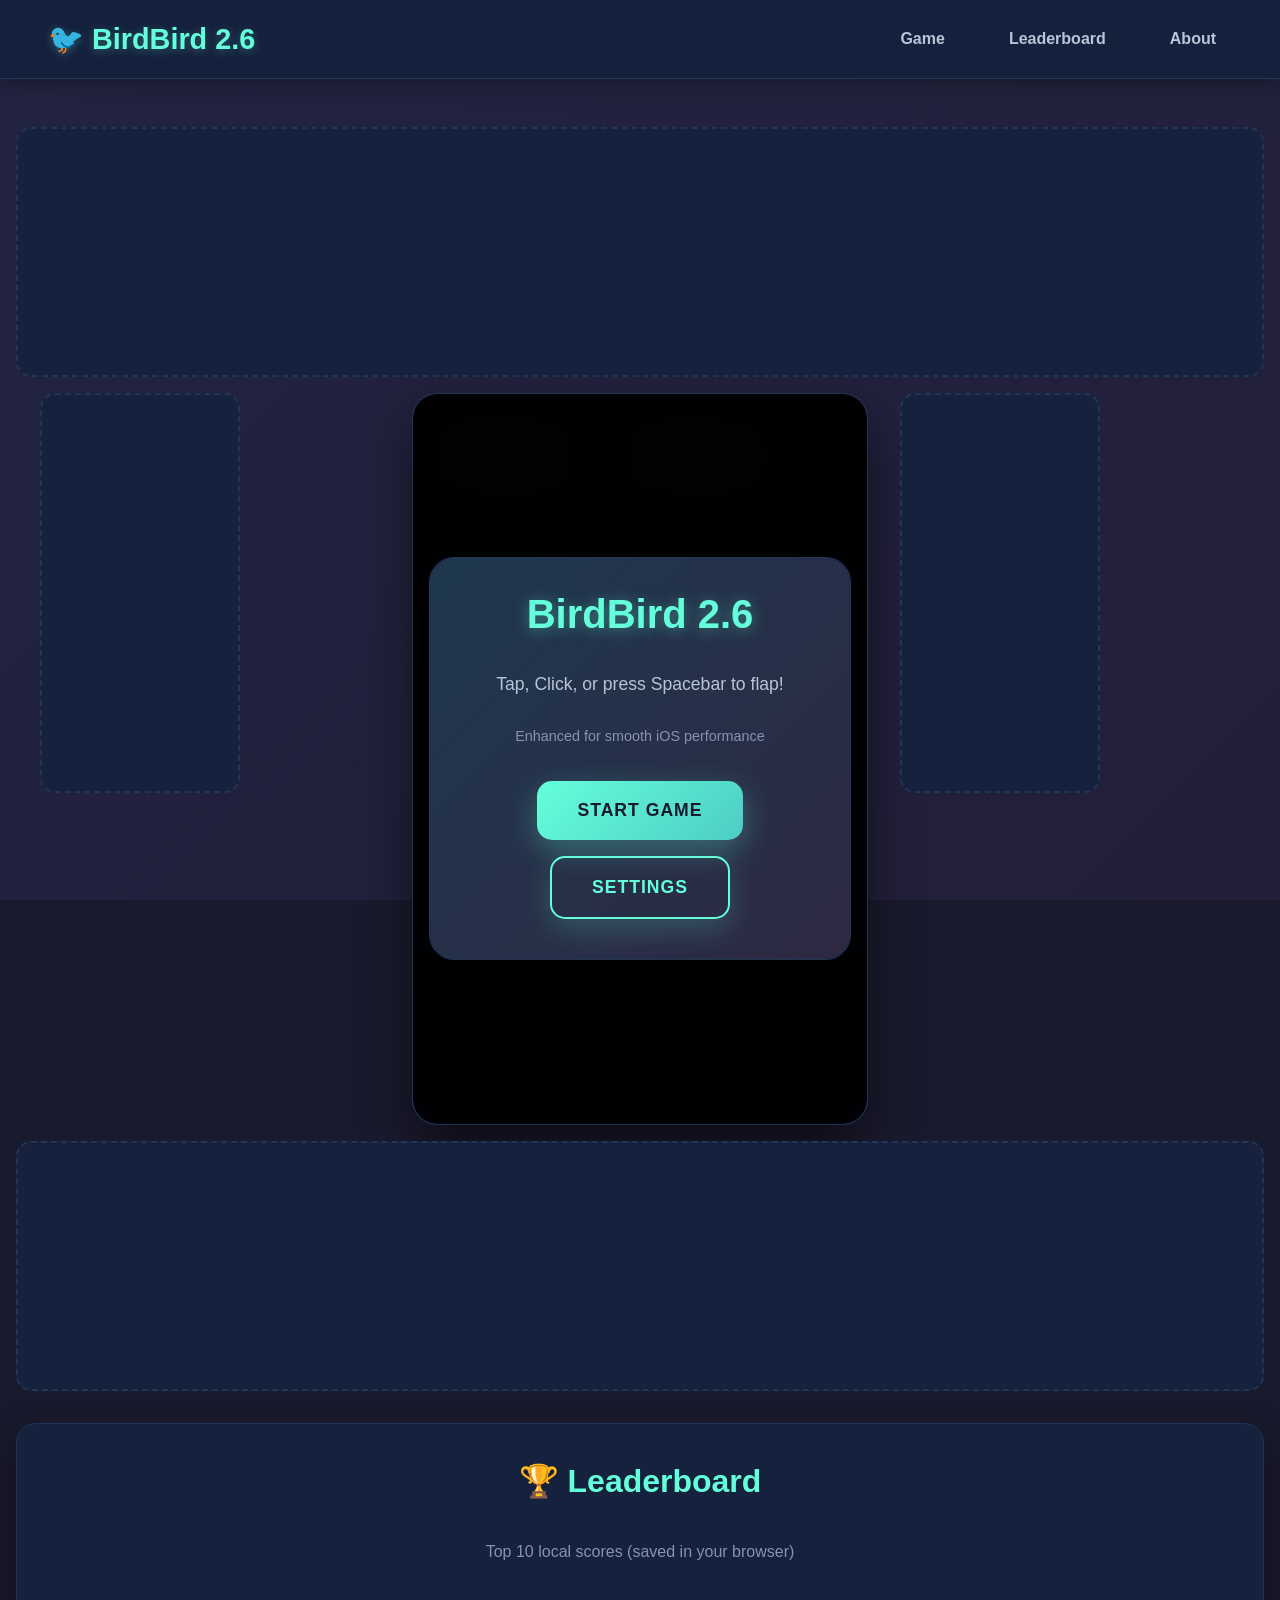
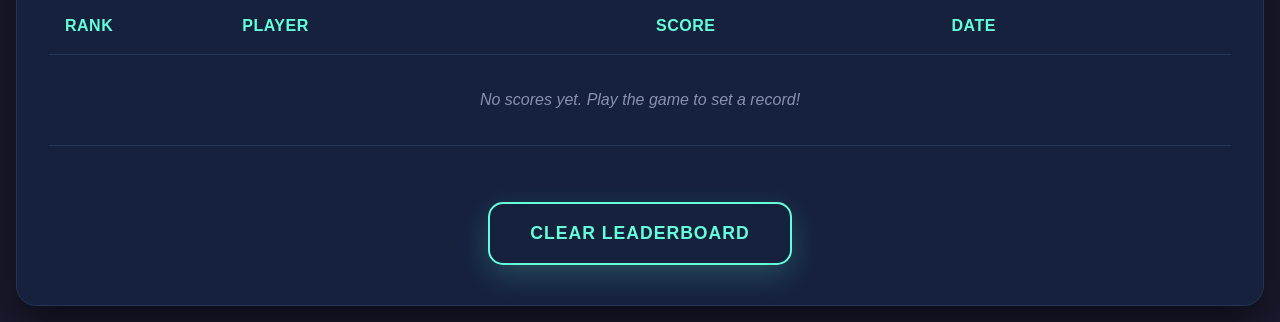
<file: index.html>
<!DOCTYPE html>
<html lang="en">
<head>
  <meta charset="UTF-8">
  <meta name="viewport" content="width=device-width, initial-scale=1.0, user-scalable=no, maximum-scale=1.0, minimum-scale=1.0">
  <meta name="apple-mobile-web-app-capable" content="yes">
  <meta name="apple-mobile-web-app-status-bar-style" content="black-translucent">
  <meta name="mobile-web-app-capable" content="yes">
  <meta name="theme-color" content="#1a1a2e">
  <title>BirdBird 2.6 — The Sky is the Limit!</title>
  
  <!-- Preload critical assets -->
  <link rel="preload" href="assets/images/bird.png" as="image">
  <link rel="preload" href="assets/pipe1.png" as="image">
  <link rel="preload" href="assets/background2.png" as="image">
  
  <style>
    /* CSS Variables - Dark Theme */
    :root {
      --bg-primary: #1a1a2e;
      --bg-secondary: #16213e;
      --bg-tertiary: #0f1419;
      --text-primary: #ffffff;
      --text-secondary: #b8c5d6;
      --text-muted: #8892b0;
      --accent-primary: #64ffda;
      --accent-secondary: #ff6b6b;
      --border-color: #233554;
      --shadow-color: rgba(0, 0, 0, 0.5);
      --gradient-primary: linear-gradient(135deg, #667eea 0%, #764ba2 100%);
      --gradient-secondary: linear-gradient(135deg, #f093fb 0%, #f5576c 100%);
    }

    /* Reset and Base Styles */
    * {
      margin: 0;
      padding: 0;
      box-sizing: border-box;
    }

    html {
      font-size: 16px;
      -webkit-text-size-adjust: 100%;
      -ms-text-size-adjust: 100%;
    }

    body {
      font-family: 'Segoe UI', Tahoma, Geneva, Verdana, sans-serif;
      background: var(--bg-primary);
      color: var(--text-primary);
      line-height: 1.6;
      overflow-x: hidden;
      min-height: 100vh;
      position: relative;
    }

    /* Enhanced Background */
    body::before {
      content: '';
      position: fixed;
      top: 0;
      left: 0;
      right: 0;
      bottom: 0;
      background: var(--gradient-primary);
      opacity: 0.1;
      z-index: -1;
    }

    /* Container */
    .container {
      max-width: 1400px;
      margin: 0 auto;
      padding: 0 1rem;
      position: relative;
    }

    /* Header - Ultra Responsive */
    .header {
      background: rgba(22, 33, 62, 0.95);
      backdrop-filter: blur(20px);
      border-bottom: 1px solid var(--border-color);
      position: sticky;
      top: 0;
      z-index: 100;
      box-shadow: 0 4px 20px rgba(0, 0, 0, 0.3);
    }

    .header-content {
      display: flex;
      justify-content: space-between;
      align-items: center;
      padding: 1rem 2rem;
      position: relative;
    }

    .logo {
      font-size: 1.8rem;
      font-weight: 800;
      color: var(--accent-primary);
      text-decoration: none;
      display: flex;
      align-items: center;
      gap: 0.5rem;
      text-shadow: 0 2px 10px rgba(100, 255, 218, 0.3);
    }

    .nav {
      display: flex;
      gap: 2rem;
      align-items: center;
    }

    .nav a {
      color: var(--text-secondary);
      text-decoration: none;
      font-weight: 600;
      padding: 0.5rem 1rem;
      border-radius: 8px;
      transition: all 0.3s ease;
      position: relative;
      overflow: hidden;
    }

    .nav a::before {
      content: '';
      position: absolute;
      top: 0;
      left: -100%;
      width: 100%;
      height: 100%;
      background: linear-gradient(90deg, transparent, rgba(100, 255, 218, 0.2), transparent);
      transition: left 0.5s;
    }

    .nav a:hover::before {
      left: 100%;
    }

    .nav a:hover {
      color: var(--accent-primary);
      background: rgba(100, 255, 218, 0.1);
      transform: translateY(-2px);
    }

    .mobile-menu-btn {
      display: none;
      background: none;
      border: none;
      color: var(--text-primary);
      font-size: 1.5rem;
      cursor: pointer;
      padding: 0.5rem;
      border-radius: 8px;
      transition: all 0.3s ease;
    }

    .mobile-menu-btn:hover {
      background: rgba(100, 255, 218, 0.1);
      color: var(--accent-primary);
    }

    /* Main Content - Ultra Responsive */
    .main {
      padding: 2rem 0;
      min-height: calc(100vh - 80px);
    }

    .game-section {
      display: grid;
      grid-template-columns: 1fr auto 1fr;
      gap: 2rem;
      align-items: start;
      max-width: 1200px;
      margin: 0 auto;
    }

    /* Advertisement Containers - Ultra Responsive */
    .ad-container {
      background: var(--bg-secondary);
      border: 2px dashed var(--border-color);
      border-radius: 15px;
      padding: 1.5rem;
      text-align: center;
      color: var(--text-muted);
      min-height: 250px;
      display: flex;
      align-items: center;
      justify-content: center;
      transition: all 0.3s ease;
      position: relative;
      overflow: hidden;
    }

    .ad-container::before {
      content: '';
      position: absolute;
      top: 0;
      left: 0;
      right: 0;
      bottom: 0;
      background: linear-gradient(45deg, rgba(100, 255, 218, 0.05) 0%, rgba(255, 107, 107, 0.05) 100%);
      opacity: 0;
      transition: opacity 0.3s ease;
    }

    .ad-container:hover::before {
      opacity: 1;
    }

    .ad-top, .ad-bottom {
      width: 100%;
      height: 120px;
      margin: 1rem 0;
    }

    .ad-side {
      width: 200px;
      min-height: 400px;
    }

    /* Game Container - Ultra Responsive */
    .game-container {
      background: var(--bg-secondary);
      border-radius: 25px;
      padding: 2rem;
      border: 1px solid var(--border-color);
      box-shadow: 0 25px 50px var(--shadow-color);
      position: relative;
      overflow: hidden;
      max-width: 500px;
      margin: 0 auto;
    }

    .game-container::before {
      content: '';
      position: absolute;
      top: 0;
      left: 0;
      right: 0;
      bottom: 0;
      background: linear-gradient(135deg, rgba(100, 255, 218, 0.1) 0%, rgba(255, 107, 107, 0.1) 100%);
      z-index: -1;
    }

    /* HUD - Ultra Responsive */
    .hud {
      display: flex;
      justify-content: space-between;
      align-items: center;
      margin-bottom: 1rem;
      padding: 1rem;
      background: rgba(22, 33, 62, 0.8);
      border-radius: 15px;
      border: 1px solid var(--border-color);
      backdrop-filter: blur(10px);
      flex-wrap: wrap;
      gap: 1rem;
    }

    .hud-item {
      display: flex;
      align-items: center;
      gap: 0.5rem;
      font-weight: 600;
      min-width: 0;
      flex: 1;
    }

    .hud-item span:first-child {
      font-size: 1.2em;
    }

    /* Canvas - Ultra Responsive */
    #gameCanvas {
      width: 100%;
      height: auto;
      border-radius: 15px;
      border: 2px solid var(--border-color);
      background: var(--bg-tertiary);
      display: block;
      margin: 0 auto;
      box-shadow: 0 15px 35px rgba(0, 0, 0, 0.3);
      transition: all 0.3s ease;
      touch-action: manipulation;
      -webkit-user-select: none;
      -moz-user-select: none;
      -ms-user-select: none;
      user-select: none;
      -webkit-touch-callout: none;
    }

    #gameCanvas:hover {
      transform: translateY(-2px);
      box-shadow: 0 20px 40px rgba(0, 0, 0, 0.4);
    }

    /* Overlays - Ultra Responsive */
    .overlay {
      position: absolute;
      top: 0;
      left: 0;
      right: 0;
      bottom: 0;
      background: rgba(0, 0, 0, 0.95);
      display: flex;
      align-items: center;
      justify-content: center;
      border-radius: 25px;
      backdrop-filter: blur(20px);
      z-index: 10;
      padding: 1rem;
      transition: all 0.4s cubic-bezier(0.34, 1.56, 0.64, 1);
    }

    .overlay.hidden {
      opacity: 0;
      visibility: hidden;
      transform: scale(0.9);
    }

    .overlay-content {
      background: var(--bg-secondary);
      padding: 2.5rem;
      border-radius: 25px;
      text-align: center;
      border: 1px solid var(--border-color);
      box-shadow: 0 30px 60px var(--shadow-color);
      max-width: min(95vw, 500px);
      max-height: min(90vh, 600px);
      overflow-y: auto;
      position: relative;
      transform: scale(0.9);
      opacity: 0;
      transition: all 0.4s cubic-bezier(0.34, 1.56, 0.64, 1);
      width: 100%;
    }

    .overlay:not(.hidden) .overlay-content {
      transform: scale(1);
      opacity: 1;
    }

    .overlay-content::before {
      content: '';
      position: absolute;
      top: 0;
      left: 0;
      right: 0;
      bottom: 0;
      background: linear-gradient(135deg, rgba(100, 255, 218, 0.1) 0%, rgba(255, 107, 107, 0.1) 100%);
      border-radius: 25px;
      z-index: -1;
    }

    .overlay-content h2 {
      color: var(--accent-primary);
      margin-bottom: 2rem;
      font-size: clamp(1.5rem, 4vw, 2.5rem);
      font-weight: 800;
      text-shadow: 0 2px 15px rgba(100, 255, 218, 0.4);
      line-height: 1.2;
    }

    .overlay-content p {
      color: var(--text-secondary);
      margin-bottom: 1.5rem;
      line-height: 1.7;
      font-size: clamp(0.9rem, 2.5vw, 1.1rem);
    }

    /* Buttons - Ultra Responsive */
    .btn {
      background: linear-gradient(135deg, var(--accent-primary) 0%, #4ecdc4 100%);
      color: var(--bg-primary);
      border: none;
      padding: clamp(0.8rem, 2vw, 1.2rem) clamp(1.5rem, 4vw, 2.5rem);
      border-radius: 15px;
      font-weight: 700;
      cursor: pointer;
      transition: all 0.4s cubic-bezier(0.34, 1.56, 0.64, 1);
      margin: 0.5rem;
      font-size: clamp(0.9rem, 2.5vw, 1.1rem);
      text-transform: uppercase;
      letter-spacing: 1px;
      position: relative;
      overflow: hidden;
      min-width: clamp(120px, 25vw, 160px);
      min-height: 48px;
      box-shadow: 0 10px 30px rgba(100, 255, 218, 0.3);
      display: inline-flex;
      align-items: center;
      justify-content: center;
      text-align: center;
      white-space: nowrap;
    }

    .btn::before {
      content: '';
      position: absolute;
      top: 0;
      left: -100%;
      width: 100%;
      height: 100%;
      background: linear-gradient(90deg, transparent, rgba(255, 255, 255, 0.3), transparent);
      transition: left 0.6s;
    }

    .btn:hover::before {
      left: 100%;
    }

    .btn:hover {
      background: linear-gradient(135deg, var(--accent-secondary) 0%, #ff8a80 100%);
      transform: translateY(-3px) scale(1.05);
      box-shadow: 0 20px 40px rgba(255, 107, 107, 0.4);
    }

    .btn:active {
      transform: translateY(-1px) scale(1.02);
      transition: all 0.1s ease;
    }

    .btn.secondary {
      background: transparent;
      color: var(--accent-primary);
      border: 2px solid var(--accent-primary);
      box-shadow: 0 10px 30px rgba(100, 255, 218, 0.2);
    }

    .btn.secondary:hover {
      background: var(--accent-primary);
      color: var(--bg-primary);
      box-shadow: 0 20px 40px rgba(100, 255, 218, 0.4);
    }

    /* Settings Grid - Ultra Responsive */
    .settings-grid {
      display: grid;
      grid-template-columns: 1fr;
      gap: 1.5rem;
      margin: 2rem 0;
    }

    .setting-item {
      display: flex;
      justify-content: space-between;
      align-items: center;
      padding: 1.5rem;
      background: rgba(22, 33, 62, 0.6);
      border-radius: 15px;
      border: 1px solid var(--border-color);
      transition: all 0.3s ease;
      flex-wrap: wrap;
      gap: 1rem;
    }

    .setting-item:hover {
      background: rgba(22, 33, 62, 0.8);
      transform: translateY(-2px);
      box-shadow: 0 10px 25px rgba(0, 0, 0, 0.2);
    }

    .setting-label {
      font-weight: 600;
      color: var(--text-primary);
      flex: 1;
      min-width: 120px;
    }

    .setting-control {
      flex: 0 0 auto;
      min-width: 120px;
    }

    /* Form Controls - Ultra Responsive */
    .form-input, .form-select {
      background: var(--bg-tertiary);
      border: 2px solid var(--border-color);
      border-radius: 10px;
      padding: clamp(0.6rem, 2vw, 0.8rem);
      color: var(--text-primary);
      font-size: clamp(14px, 3vw, 16px);
      transition: all 0.3s ease;
      width: 100%;
      min-height: 44px;
    }

    .form-input:focus, .form-select:focus {
      outline: none;
      border-color: var(--accent-primary);
      box-shadow: 0 0 0 3px rgba(100, 255, 218, 0.2);
      background: rgba(22, 33, 62, 0.8);
    }

    .form-range {
      -webkit-appearance: none;
      appearance: none;
      width: 100%;
      height: 6px;
      border-radius: 3px;
      background: var(--bg-tertiary);
      outline: none;
      transition: all 0.3s ease;
    }

    .form-range::-webkit-slider-thumb {
      -webkit-appearance: none;
      appearance: none;
      width: 20px;
      height: 20px;
      border-radius: 50%;
      background: var(--accent-primary);
      cursor: pointer;
      box-shadow: 0 4px 12px rgba(100, 255, 218, 0.4);
      transition: all 0.3s ease;
    }

    .form-range::-webkit-slider-thumb:hover {
      transform: scale(1.2);
      box-shadow: 0 6px 20px rgba(100, 255, 218, 0.6);
    }

    .form-range::-moz-range-thumb {
      width: 20px;
      height: 20px;
      border-radius: 50%;
      background: var(--accent-primary);
      cursor: pointer;
      border: none;
      box-shadow: 0 4px 12px rgba(100, 255, 218, 0.4);
    }

    /* Toggle Switch - Ultra Responsive */
    .toggle {
      position: relative;
      display: inline-block;
      width: 60px;
      height: 30px;
    }

    .toggle input {
      opacity: 0;
      width: 0;
      height: 0;
    }

    .toggle-slider {
      position: absolute;
      cursor: pointer;
      top: 0;
      left: 0;
      right: 0;
      bottom: 0;
      background: var(--bg-tertiary);
      border: 2px solid var(--border-color);
      transition: all 0.4s ease;
      border-radius: 30px;
    }

    .toggle-slider:before {
      position: absolute;
      content: "";
      height: 22px;
      width: 22px;
      left: 2px;
      bottom: 2px;
      background: var(--text-muted);
      transition: all 0.4s ease;
      border-radius: 50%;
      box-shadow: 0 2px 8px rgba(0, 0, 0, 0.3);
    }

    .toggle input:checked + .toggle-slider {
      background: var(--accent-primary);
      border-color: var(--accent-primary);
    }

    .toggle input:checked + .toggle-slider:before {
      transform: translateX(30px);
      background: var(--bg-primary);
      box-shadow: 0 4px 12px rgba(0, 0, 0, 0.4);
    }

    /* Leaderboard - Ultra Responsive */
    .leaderboard {
      background: var(--bg-secondary);
      border-radius: 20px;
      padding: 2rem;
      margin: 2rem 0;
      border: 1px solid var(--border-color);
      box-shadow: 0 20px 40px var(--shadow-color);
    }

    .leaderboard h2 {
      color: var(--accent-primary);
      text-align: center;
      margin-bottom: 2rem;
      font-size: clamp(1.5rem, 4vw, 2rem);
      display: flex;
      align-items: center;
      justify-content: center;
      gap: 0.5rem;
    }

    .leaderboard-table {
      width: 100%;
      border-collapse: collapse;
      margin-bottom: 1.5rem;
      overflow-x: auto;
      display: block;
      white-space: nowrap;
    }

    .leaderboard-table thead,
    .leaderboard-table tbody {
      display: table;
      width: 100%;
      table-layout: fixed;
    }

    .leaderboard-table th,
    .leaderboard-table td {
      padding: clamp(0.5rem, 2vw, 1rem);
      text-align: left;
      border-bottom: 1px solid var(--border-color);
      font-size: clamp(0.8rem, 2.5vw, 1rem);
    }

    .leaderboard-table th {
      background: rgba(22, 33, 62, 0.8);
      color: var(--accent-primary);
      font-weight: 700;
      text-transform: uppercase;
      letter-spacing: 0.5px;
    }

    /* Ultra Responsive Design - Enhanced */
    @media (max-width: 1200px) {
      .game-section {
        grid-template-columns: 1fr;
        gap: 1.5rem;
      }
      
      .ad-side {
        display: none;
      }
    }

    @media (max-width: 768px) {
      .nav {
        display: none;
      }

      .mobile-menu-btn {
        display: block;
      }

      .header-content {
        padding: 1rem;
      }

      .container {
        padding: 0 0.5rem;
      }

      .game-container {
        padding: 1.5rem;
        margin: 0;
        border-radius: 20px;
      }

      .overlay-content {
        padding: 2rem;
        margin: 0.5rem;
        border-radius: 20px;
        max-width: 95vw;
        max-height: 85vh;
      }

      .hud {
        font-size: 0.9rem;
        padding: 1rem;
        margin-bottom: 1rem;
        justify-content: center;
        text-align: center;
      }

      .hud-item {
        flex: 0 1 auto;
        min-width: auto;
      }

      .settings-grid {
        gap: 1rem;
      }

      .setting-item {
        padding: 1.25rem;
        border-radius: 12px;
      }

      .ad-top, .ad-bottom {
        height: 100px;
        margin: 0.75rem 0;
      }
    }

    @media (max-width: 480px) {
      .header-content {
        padding: 0.75rem 0.5rem;
      }

      .logo {
        font-size: 1.4rem;
      }

      .container {
        padding: 0 0.25rem;
      }

      .main {
        padding: 1rem 0;
      }

      .game-container {
        padding: 1rem;
        border-radius: 15px;
      }

      .hud {
        font-size: 0.8rem;
        padding: 0.75rem;
        margin-bottom: 0.75rem;
        flex-direction: column;
        gap: 0.5rem;
      }

      .hud-item {
        justify-content: center;
      }

      .overlay-content {
        padding: 1.5rem;
        margin: 0.25rem;
        border-radius: 15px;
      }

      .btn {
        margin: 0.25rem;
        padding: 0.8rem 1.5rem;
        font-size: 0.9rem;
        min-width: 100px;
        min-height: 44px;
      }

      .settings-grid {
        gap: 0.75rem;
      }

      .setting-item {
        flex-direction: column;
        gap: 1rem;
        text-align: center;
        padding: 1rem;
      }

      .setting-label {
        min-width: auto;
      }

      .setting-control {
        min-width: auto;
        width: 100%;
      }

      .ad-container {
        margin: 0.5rem 0;
        padding: 1rem;
        border-radius: 10px;
        min-height: 80px;
      }

      .ad-top, .ad-bottom {
        height: 80px;
        margin: 0.5rem 0;
      }

      .leaderboard {
        padding: 1.5rem;
        margin: 1rem 0;
        border-radius: 15px;
      }

      .leaderboard-table {
        font-size: 0.8rem;
      }
    }

    /* Ultra-small screens (320px and below) */
    @media (max-width: 320px) {
      .overlay-content {
        padding: 1rem;
        margin: 0.125rem;
        border-radius: 12px;
      }

      .btn {
        padding: 0.7rem 1.2rem;
        font-size: 0.85rem;
        min-width: 90px;
        min-height: 42px;
      }

      .overlay-content h2 {
        font-size: 1.4rem;
        margin-bottom: 1.5rem;
      }

      .game-container {
        padding: 0.75rem;
        border-radius: 12px;
      }

      .hud {
        padding: 0.5rem;
        font-size: 0.75rem;
      }

      .setting-item {
        padding: 0.75rem;
      }
    }

    /* Large screens optimization */
    @media (min-width: 1400px) {
      .container {
        padding: 0 2rem;
      }

      .game-section {
        gap: 3rem;
      }

      .ad-side {
        width: 250px;
        min-height: 500px;
      }

      .game-container {
        max-width: 600px;
        padding: 3rem;
      }

      .overlay-content {
        max-width: 600px;
        padding: 3rem;
      }
    }

    /* Ultra-wide screens */
    @media (min-width: 2560px) {
      .container {
        max-width: 2000px;
        padding: 0 4rem;
      }

      .game-section {
        gap: 4rem;
        max-width: 1800px;
      }

      .ad-side {
        width: 300px;
        min-height: 600px;
      }

      .game-container {
        max-width: 700px;
        padding: 4rem;
      }

      .overlay-content {
        max-width: 700px;
        padding: 4rem;
      }

      .btn {
        padding: 1.5rem 3rem;
        font-size: 1.2rem;
        min-height: 56px;
      }

      .overlay-content h2 {
        font-size: 3rem;
      }
    }

    /* Animations */
    @keyframes pulse {
      0%, 100% { opacity: 1; }
      50% { opacity: 0.7; }
    }

    @keyframes float {
      0%, 100% { transform: translateY(0px); }
      50% { transform: translateY(-10px); }
    }

    @keyframes glow {
      0%, 100% { box-shadow: 0 0 20px rgba(100, 255, 218, 0.3); }
      50% { box-shadow: 0 0 30px rgba(100, 255, 218, 0.6); }
    }

    .pulse { animation: pulse 2s infinite; }
    .float { animation: float 3s ease-in-out infinite; }
    .glow { animation: glow 2s ease-in-out infinite; }

    /* Accessibility */
    @media (prefers-reduced-motion: reduce) {
      *, *::before, *::after {
        animation-duration: 0.01ms !important;
        animation-iteration-count: 1 !important;
        transition-duration: 0.01ms !important;
      }
    }

    /* High contrast mode */
    @media (prefers-contrast: high) {
      :root {
        --border-color: #ffffff;
        --text-secondary: #ffffff;
        --text-muted: #cccccc;
      }
    }

    /* Print styles */
    @media print {
      .header, .ad-container, .overlay {
        display: none !important;
      }
      
      body {
        background: white !important;
        color: black !important;
      }
    }
  </style>
</head>
<body>
  <!-- Header -->
  <header class="header">
    <div class="container">
      <div class="header-content">
        <a href="#" class="logo">
          🐦 BirdBird 2.6
        </a>
        <nav class="nav">
          <a href="#game">Game</a>
          <a href="#leaderboard">Leaderboard</a>
          <a href="#about">About</a>
        </nav>
        <button class="mobile-menu-btn">☰</button>
      </div>
    </div>
  </header>

  <!-- Main Content -->
  <main class="main">
    <div class="container">
      <!-- Top Advertisement -->
      <div class="ad-container ad-top" id="adsterra-top">
        <span>Advertisement Space - TOP</span>
      </div>

      <!-- Game Section -->
      <section class="game-section">
        <!-- Left Advertisement -->
        <div class="ad-container ad-side" id="adsterra-left">
          <span>Advertisement<br>Space - LEFT</span>
        </div>

        <!-- Game Container -->
        <div class="game-container">
          <!-- HUD -->
          <div class="hud">
            <div class="hud-item">
              <span>🏆</span>
              <span>High: <span id="highScore">0</span></span>
            </div>
            <div class="hud-item">
              <span>🎯</span>
              <span>Score: <span id="score">0</span></span>
            </div>
          </div>

          <!-- Game Canvas -->
          <canvas id="gameCanvas" width="320" height="480">
            Your browser does not support the HTML5 canvas element.
          </canvas>

          <!-- Start Overlay -->
          <div class="overlay" id="overlayStart">
            <div class="overlay-content">
              <h2>BirdBird 2.6</h2>
              <p>Tap, Click, or press Spacebar to flap!</p>
              <p style="font-size: 0.9em; color: var(--text-muted);">Enhanced for smooth iOS performance</p>
              <button class="btn" id="btnStart">Start Game</button>
              <button class="btn secondary" id="btnSettings">Settings</button>
            </div>
          </div>

          <!-- Game Over Overlay -->
          <div class="overlay hidden" id="overlayGameOver">
            <div class="overlay-content">
              <h2>Game Over</h2>
              <p>Your Score: <span id="finalScore">0</span></p>
              <p>High Score: <span id="finalHighScore">0</span></p>
              <div style="margin: 1.5rem 0;">
                <input type="text" id="playerName" class="form-input" placeholder="Enter your name" maxlength="16" style="margin-bottom: 1rem;">
                <button class="btn secondary" id="btnSaveScore">Save Score</button>
              </div>
              <button class="btn" id="btnRestart">Play Again</button>
              <button class="btn secondary" id="btnBackToMenu">Main Menu</button>
            </div>
          </div>

          <!-- Settings Overlay -->
          <div class="overlay hidden" id="overlaySettings">
            <div class="overlay-content">
              <h2>Game Settings</h2>
              <div class="settings-grid">
                <div class="setting-item">
                  <div class="setting-label">Game Speed</div>
                  <div class="setting-control">
                    <input type="range" id="gameSpeed" class="form-range" min="0.5" max="2" step="0.1" value="1">
                    <div style="text-align: center; margin-top: 0.5rem; color: var(--accent-primary); font-weight: bold;">
                      <span id="gameSpeedValue">100%</span>
                    </div>
                  </div>
                </div>
                <div class="setting-item">
                  <div class="setting-label">Sound Effects</div>
                  <div class="setting-control">
                    <label class="toggle">
                      <input type="checkbox" id="soundToggle" checked>
                      <span class="toggle-slider"></span>
                    </label>
                  </div>
                </div>
                <div class="setting-item">
                  <div class="setting-label">Difficulty</div>
                  <div class="setting-control">
                    <select id="difficulty" class="form-select">
                      <option value="easy">Easy</option>
                      <option value="normal" selected>Normal</option>
                      <option value="hard">Hard</option>
                    </select>
                  </div>
                </div>
                <div class="setting-item">
                  <div class="setting-label">Show FPS</div>
                  <div class="setting-control">
                    <label class="toggle">
                      <input type="checkbox" id="showFps">
                      <span class="toggle-slider"></span>
                    </label>
                  </div>
                </div>
              </div>
              <div style="margin-top: 2rem; display: flex; gap: 1rem; flex-wrap: wrap; justify-content: center;">
                <button class="btn" id="btnCloseSettings">Close</button>
                <button class="btn secondary" id="btnResetSettings">Reset to Default</button>
              </div>
            </div>
          </div>
        </div>

        <!-- Right Advertisement -->
        <div class="ad-container ad-side" id="adsterra-right">
          <span>Advertisement<br>Space - RIGHT</span>
        </div>
      </section>

      <!-- Bottom Advertisement -->
      <div class="ad-container ad-bottom" id="adsterra-bottom">
        <span>Advertisement Space - BOTTOM</span>
      </div>

      <!-- Leaderboard Section -->
      <section class="leaderboard" id="leaderboard">
        <h2>🏆 Leaderboard</h2>
        <p style="text-align: center; color: var(--text-muted); margin-bottom: 2rem;">
          Top 10 local scores (saved in your browser)
        </p>
        <div style="overflow-x: auto;">
          <table class="leaderboard-table">
            <thead>
              <tr>
                <th style="width: 15%;">Rank</th>
                <th style="width: 35%;">Player</th>
                <th style="width: 25%;">Score</th>
                <th style="width: 25%;">Date</th>
              </tr>
            </thead>
            <tbody id="leaderboardBody">
              <tr>
                <td colspan="4" style="text-align: center; padding: 2rem; color: var(--text-muted); font-style: italic;">
                  No scores yet. Play the game to set a record!
                </td>
              </tr>
            </tbody>
          </table>
        </div>
        <div style="text-align: center; margin-top: 1.5rem;">
          <button class="btn secondary" id="clearBoard">Clear Leaderboard</button>
        </div>
      </section>
    </div>
  </main>

  <!-- Scripts -->
  <script src="js/game-config.js"></script>
  <script src="js/game-engine.js"></script>
  <script src="js/audio-manager.js"></script>
  <script src="js/leaderboard.js"></script>
  <script src="js/ui-manager.js"></script>
  <script src="js/main.js"></script>
</body>
</html>
</file>
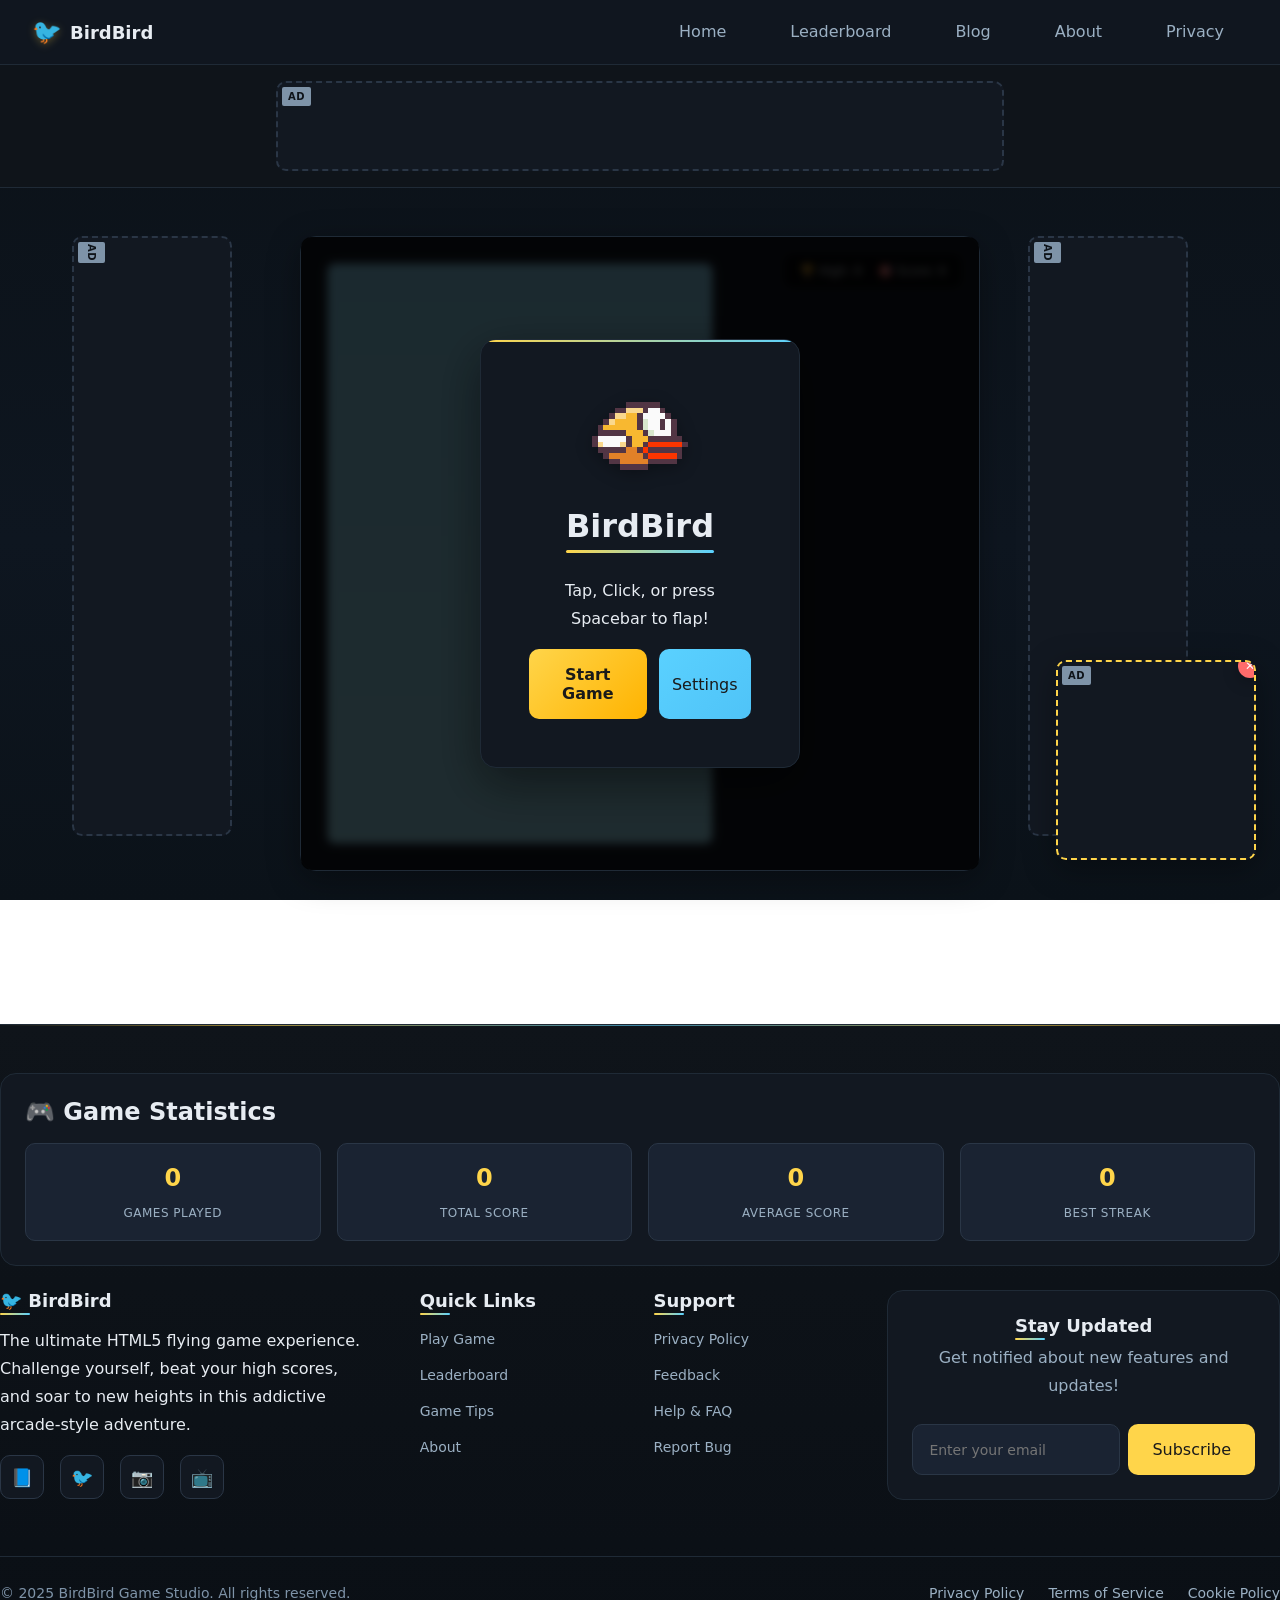
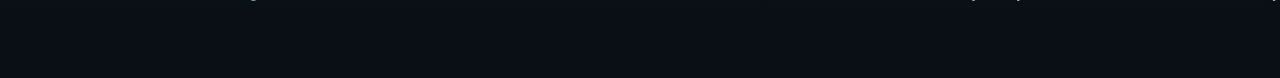
<file: index.backup.html>
<!DOCTYPE html>
<html lang="en">
<head>
  <meta charset="utf-8">
  <meta name="viewport" content="width=device-width, initial-scale=1.0">
  <title>BirdBird — The Sky is the Limit!</title>
  <meta name="description" content="A fun and addictive HTML5 web game like Flappy Bird. Flap your way to the top of the leaderboard with customizable settings and professional gameplay!">
  <meta name="keywords" content="html5 game, flappy bird, web game, birdbird, casual game, mobile game, browser game">
  <meta name="author" content="BirdBird Game Studio">
  
  <!-- Open Graph / Facebook -->
  <meta property="og:type" content="website">
  <meta property="og:url" content="">
  <meta property="og:title" content="BirdBird — The Sky is the Limit!">
  <meta property="og:description" content="A fun and addictive HTML5 web game like Flappy Bird. Flap your way to the top!">
  <meta property="og:image" content="assets/images/bird.png">
  
  <!-- Twitter -->
  <meta property="twitter:card" content="summary_large_image">
  <meta property="twitter:url" content="">
  <meta property="twitter:title" content="BirdBird — The Sky is the Limit!">
  <meta property="twitter:description" content="A fun and addictive HTML5 web game like Flappy Bird. Flap your way to the top!">
  <meta property="twitter:image" content="assets/images/bird.png">
  
  <!-- Favicon -->
  <link rel="icon" type="image/png" href="assets/images/bird.png">
  
  <!-- Stylesheets -->
  <link rel="stylesheet" href="css/variables.css">
  <link rel="stylesheet" href="css/base.css">
  <link rel="stylesheet" href="css/header.css">
  <link rel="stylesheet" href="css/game.css">
  <link rel="stylesheet" href="css/components.css">
  <link rel="stylesheet" href="css/ads.css">
  <link rel="stylesheet" href="css/footer.css">
  <link rel="stylesheet" href="css/sections.css">
  
  <!-- Preload critical assets -->
  <link rel="preload" href="assets/images/bird.png" as="image">
  <link rel="preload" href="assets/images/background.png" as="image">
  <link rel="preload" href="assets/images/pipe.png" as="image">
</head>
<body>
  <!-- Header / Navigation -->
  <header class="site-header">
    <div class="container header-inner">
      <a href="#home" class="brand">
        <span class="logo">🐦</span>
        <strong>BirdBird</strong>
      </a>
      <nav class="main-nav" aria-label="Main Navigation">
        <a href="#home" class="nav-link">Home</a>
        <a href="#leaderboard" class="nav-link">Leaderboard</a>
        <a href="#blog" class="nav-link">Blog</a>
        <a href="#about" class="nav-link">About</a>
        <a href="#privacy" class="nav-link">Privacy</a>
      </nav>
      <button class="hamburger" aria-label="Open menu" aria-expanded="false">☰</button>
    </div>
  </header>

  <!-- Mobile Navigation Drawer -->
  <div class="mobile-drawer" id="mobileDrawer" aria-hidden="true">
    <nav class="drawer-nav">
      <a href="#home" class="nav-link">🏠 Home</a>
      <a href="#leaderboard" class="nav-link">🏆 Leaderboard</a>
      <a href="#blog" class="nav-link">📝 Blog</a>
      <a href="#about" class="nav-link">ℹ️ About</a>
      <a href="#privacy" class="nav-link">🔒 Privacy</a>
    </nav>
    <button class="drawer-close" aria-label="Close menu">✕</button>
  </div>

  <!-- Top Banner Ad -->
  <div class="ad ad-top" role="complementary" aria-label="Top banner advertisement">
    <div class="ad-box">
      <span class="ad-label">Ad</span>
      <script async src="https://pagead2.googlesyndication.com/pagead/js/adsbygoogle.js?client=ca-pub-2217235730191893"
          crossorigin="anonymous"></script>
      <!-- Header -->
      <ins class="adsbygoogle"
          style="display:block"
          data-ad-client="ca-pub-2217235730191893"
          data-ad-slot="4088214311"
          data-ad-format="auto"
          data-full-width-responsive="true"></ins>
      <script>
          (adsbygoogle = window.adsbygoogle || []).push({});
      </script>
    </div>
  </div>

  <main>
    <!-- HOME / GAME SECTION -->
    <section id="home" class="section section-home active" aria-labelledby="home-title">
      <h1 id="home-title" class="sr-only">BirdBird Game</h1>

      <div class="game-wrap container">
        <!-- Left Sidebar Ad (Desktop) -->
        <aside class="ad-side" aria-label="Left sidebar advertisement">
          <div class="ad-box">
            <span class="ad-label">Ad</span>
            <script async src="https://pagead2.googlesyndication.com/pagead/js/adsbygoogle.js?client=ca-pub-2217235730191893"
              crossorigin="anonymous"></script>
          <!-- Left-side -->
          <ins class="adsbygoogle"
              style="display:block"
              data-ad-client="ca-pub-2217235730191893"
              data-ad-slot="6522805960"
              data-ad-format="auto"
              data-full-width-responsive="true"></ins>
          <script>
              (adsbygoogle = window.adsbygoogle || []).push({});
          </script>
          </div>
        </aside>

        <!-- Main Game Card -->
        <div class="game-card">
          <!-- Game HUD -->
          <div class="hud">
            <div class="hud-item">🏆 High: <span id="highScore">0</span></div>
            <div class="hud-item">🎯 Score: <span id="score">0</span></div>
          </div>

          <!-- Game Canvas -->
          <canvas 
            id="gameCanvas" 
            width="320" 
            height="480" 
            class="game-canvas" 
            aria-label="BirdBird game canvas" 
            tabindex="0"
            role="application">
            Your browser does not support the HTML5 canvas element.
          </canvas>

          <!-- Game Overlays -->
          <!-- Start Overlay -->
          <div id="overlayStart" class="overlay">
            <div class="overlay-inner">
              <img src="assets/images/bird.png" alt="BirdBird character" class="overlay-bird">
              <h2>BirdBird</h2>
              <p>Tap, Click, or press Spacebar to flap!</p>
              <div style="display: flex; gap: 12px; justify-content: center; margin-top: 16px;">
                <button id="btnStart" class="btn primary">Start Game</button>
                <button id="btnSettings" class="btn secondary">Settings</button>
              </div>
            </div>
          </div>

          <!-- Game Over Overlay -->
          <div id="overlayGameOver" class="overlay hidden">
            <div class="overlay-inner">
              <h2>Game Over</h2>
              <p>Your Score: <span id="finalScore">0</span></p>
              <p class="text-muted">High Score: <span id="finalHighScore">0</span></p>

              <form id="saveScoreForm" class="form-group">
                <label for="playerName" class="form-label">Save to Leaderboard</label>
                <input 
                  id="playerName" 
                  name="playerName" 
                  type="text" 
                  maxlength="16" 
                  placeholder="Enter your name" 
                  class="form-input"
                  autocomplete="nickname">
                <button type="submit" class="btn primary" style="margin-top: 12px;">Save Score</button>
              </form>

              <div style="display: flex; gap: 12px; justify-content: center; margin-top: 16px;">
                <button id="btnRestart" class="btn secondary">Play Again</button>
                <button id="btnSettings2" class="btn ghost">Settings</button>
              </div>
            </div>
          </div>

          <!-- Settings Overlay -->
          <div id="overlaySettings" class="overlay hidden">
            <div class="overlay-inner overlay-settings">
              <h2>Game Settings</h2>
              
              <div class="settings-grid">
                <!-- Game Speed -->
                <div class="setting-item">
                  <label class="setting-label" for="gameSpeed">Game Speed</label>
                  <div class="setting-control">
                    <input 
                      type="range" 
                      id="gameSpeed" 
                      class="range-slider" 
                      min="0.5" 
                      max="2.0" 
                      step="0.1" 
                      value="1.0">
                    <span id="gameSpeedValue" class="badge">100%</span>
                  </div>
                </div>

                <!-- Sound Toggle -->
                <div class="setting-item">
                  <label class="setting-label" for="soundToggle">Sound Effects</label>
                  <div class="setting-control">
                    <label class="toggle-switch">
                      <input type="checkbox" id="soundToggle" checked>
                      <span class="toggle-slider"></span>
                    </label>
                  </div>
                </div>

                <!-- Difficulty -->
                <div class="setting-item">
                  <label class="setting-label" for="difficulty">Difficulty</label>
                  <div class="setting-control">
                    <select id="difficulty" class="form-select">
                      <option value="easy">Easy</option>
                      <option value="normal" selected>Normal</option>
                      <option value="hard">Hard</option>
                    </select>
                  </div>
                </div>

                <!-- Show FPS -->
                <div class="setting-item">
                  <label class="setting-label" for="showFps">Show FPS</label>
                  <div class="setting-control">
                    <label class="toggle-switch">
                      <input type="checkbox" id="showFps">
                      <span class="toggle-slider"></span>
                    </label>
                  </div>
                </div>
              </div>

              <div style="display: flex; gap: 12px; justify-content: center; margin-top: 24px;">
                <button id="btnCloseSettings" class="btn primary">Close</button>
                <button id="btnResetSettings" class="btn danger">Reset to Default</button>
              </div>
            </div>
          </div>

          <!-- Bottom Mobile Ad -->
          <div class="ad ad-bottom">
            <div class="ad-box">
              <span class="ad-label">Ad</span>
              <script async src="https://pagead2.googlesyndication.com/pagead/js/adsbygoogle.js?client=ca-pub-2217235730191893"
              crossorigin="anonymous"></script>
          <!-- Header -->
          <ins class="adsbygoogle"
              style="display:block"
              data-ad-client="ca-pub-2217235730191893"
              data-ad-slot="4088214311"
              data-ad-format="auto"
              data-full-width-responsive="true"></ins>
          <script>
              (adsbygoogle = window.adsbygoogle || []).push({});
          </script>
            </div>
          </div>
        </div>

        <!-- Right Sidebar Ad (Desktop) -->
        <aside class="ad-side" aria-label="Right sidebar advertisement">
          <div class="ad-box">
            <span class="ad-label">Ad</span>
            <script async src="https://pagead2.googlesyndication.com/pagead/js/adsbygoogle.js?client=ca-pub-2217235730191893"
            crossorigin="anonymous"></script>
        <!-- Right-side -->
        <ins class="adsbygoogle"
            style="display:block"
            data-ad-client="ca-pub-2217235730191893"
            data-ad-slot="4586622356"
            data-ad-format="auto"
            data-full-width-responsive="true"></ins>
        <script>
            (adsbygoogle = window.adsbygoogle || []).push({});
        </script>
          </div>
        </aside>
      </div>
    </section>

    <!-- LEADERBOARD SECTION -->
    <section id="leaderboard" class="section section-leaderboard" aria-labelledby="leaderboard-title">
      <div class="container">
        <div class="card">
          <div class="card-header">
            <h2 id="leaderboard-title" class="card-title">🏆 Leaderboard</h2>
            <p class="card-subtitle">Top 10 local scores (saved in your browser)</p>
          </div>
          
          <div class="card-body">
            <div class="table-wrap">
              <table class="table">
                <thead>
                  <tr>
                    <th>Rank</th>
                    <th>Player</th>
                    <th>Score</th>
                    <th>Date</th>
                  </tr>
                </thead>
                <tbody id="leaderboardBody">
                  <!-- Leaderboard entries will be populated by JavaScript -->
                </tbody>
              </table>
            </div>
          </div>
          
          <div class="card-footer">
            <button id="clearBoard" class="btn danger">Clear Leaderboard</button>
          </div>
        </div>

        <!-- Inline Ad -->
        <div class="ad ad-inline">
          <div class="ad-box">
            <span class="ad-label">Ad</span>
            <script async src="https://pagead2.googlesyndication.com/pagead/js/adsbygoogle.js?client=ca-pub-2217235730191893"
              crossorigin="anonymous"></script>
          <!-- Footer -->
          <ins class="adsbygoogle"
              style="display:block"
              data-ad-client="ca-pub-2217235730191893"
              data-ad-slot="2330643036"
              data-ad-format="auto"
              data-full-width-responsive="true"></ins>
          <script>
              (adsbygoogle = window.adsbygoogle || []).push({});
          </script>
          </div>
        </div>
      </div>
    </section>

    <!-- BLOG SECTION -->
    <section id="blog" class="section section-blog" aria-labelledby="blog-title">
      <div class="container">
        <div class="card">
          <div class="card-header">
            <h2 id="blog-title" class="card-title">📝 BirdBird Blog</h2>
            <p class="card-subtitle">Tips, tricks, and updates from the BirdBird community</p>
          </div>
          
          <div class="card-body">
            <article class="blog-post">
              <h3>Master the Sky: 7 Essential Tips for Higher Scores</h3>
              <p class="text-muted">Published on January 15, 2025 • 3 min read</p>
              
              <p>
                BirdBird might look simple—just tap to flap—but achieving consistently high scores requires 
                mastering the subtle art of rhythm and timing. After analyzing thousands of gameplay sessions 
                and interviewing top players, we've compiled the most effective strategies for soaring to new heights.
              </p>
              
              <h4>1. Find Your Rhythm</h4>
              <p>
                The key to BirdBird success isn't random tapping—it's developing a consistent rhythm. 
                Top players maintain a steady beat, adjusting only slightly for each pipe gap. Practice 
                tapping at regular intervals, even when no obstacles are present.
              </p>
              
              <h4>2. Aim for the Center</h4>
              <p>
                Always aim for the center of each pipe gap. This gives you the maximum margin for error 
                and allows for better recovery if your timing is slightly off. Avoid hugging the top or 
                bottom of gaps unless absolutely necessary.
              </p>
              
              <h4>3. Stay Calm Under Pressure</h4>
              <p>
                As your score increases, the game becomes faster and more challenging. The biggest mistake 
                players make is panicking and over-correcting. Maintain your rhythm and trust your instincts, 
                even when the pipes are flying by quickly.
              </p>
              
              <h4>4. Use the Difficulty Settings</h4>
              <p>
                Don't be afraid to start on Easy mode to build your confidence and muscle memory. 
                The fundamentals you learn on easier difficulties will transfer to harder modes. 
                Gradually increase the difficulty as you improve.
              </p>
              
              <h4>5. Practice Short Sessions</h4>
              <p>
                Rather than playing for hours straight, practice in focused 10-15 minute sessions. 
                This prevents fatigue and helps maintain peak concentration. Your best scores often 
                come when you're fresh and focused.
              </p>
              
              <h4>6. Learn from Your Mistakes</h4>
              <p>
                Pay attention to what causes your crashes. Are you tapping too early? Too late? 
                Not maintaining rhythm? Understanding your common mistakes is the first step to 
                eliminating them.
              </p>
              
              <h4>7. Customize Your Experience</h4>
              <p>
                Use the game settings to find what works best for you. Some players prefer slightly 
                slower speeds to build accuracy, while others like the challenge of maximum speed. 
                Experiment with different configurations to find your optimal setup.
              </p>
              
              <p>
                Remember, becoming a BirdBird master takes time and practice. Don't get discouraged 
                by early crashes—every expert was once a beginner. Keep practicing, stay patient, 
                and most importantly, have fun soaring through the skies!
              </p>
            </article>
          </div>
        </div>
      </div>
    </section>

    <!-- ABOUT SECTION -->
    <section id="about" class="section section-about" aria-labelledby="about-title">
      <div class="container">
        <div class="card">
          <div class="card-header">
            <h2 id="about-title" class="card-title">ℹ️ About BirdBird</h2>
            <p class="card-subtitle">Learn more about our game and development</p>
          </div>
          
          <div class="card-body">
            <p>
              BirdBird is a modern, lightweight HTML5 canvas game inspired by the classic "tap-to-fly" 
              arcade genre. Built with performance and accessibility in mind, it delivers smooth gameplay 
              across all devices while maintaining the addictive simplicity that made the original concept so popular.
            </p>
            
            <h3>🎮 Game Features</h3>
            <ul>
              <li><strong>Responsive Design:</strong> Optimized for both desktop and mobile devices</li>
              <li><strong>Customizable Settings:</strong> Adjust game speed, difficulty, and audio preferences</li>
              <li><strong>Local Leaderboard:</strong> Track your progress and compete with yourself</li>
              <li><strong>Smooth Performance:</strong> 60 FPS gameplay with optimized rendering</li>
              <li><strong>Accessibility:</strong> Keyboard, mouse, and touch support with proper ARIA labels</li>
            </ul>
            
            <h3>🎯 Controls</h3>
            <ul>
              <li><strong>Desktop:</strong> Click, Spacebar, or any key to flap</li>
              <li><strong>Mobile:</strong> Tap anywhere on the screen</li>
              <li><strong>Keyboard:</strong> Spacebar for flapping, Escape for settings</li>
            </ul>
            
            <h3>🛠️ Technical Details</h3>
            <p>
              BirdBird is built using vanilla HTML5, CSS3, and JavaScript—no frameworks required. 
              This ensures fast loading times, broad compatibility, and minimal resource usage. 
              The game uses modern web APIs for optimal performance while maintaining compatibility 
              with older browsers.
            </p>
            
            <h3>🎨 Credits</h3>
            <p>
              Game design and development by the BirdBird team. Special thanks to the HTML5 game 
              development community for inspiration and best practices. Bird sprites and sound 
              effects are original creations designed specifically for this game.
            </p>
          </div>
        </div>
      </div>
    </section>

    <!-- PRIVACY POLICY SECTION -->
    <section id="privacy" class="section section-privacy" aria-labelledby="privacy-title">
      <div class="container">
        <div class="card">
          <div class="card-header">
            <h2 id="privacy-title" class="card-title">🔒 Privacy Policy</h2>
            <p class="card-subtitle">How we handle your data and protect your privacy</p>
          </div>
          
          <div class="card-body">
            <p><strong>Last updated:</strong> January 15, 2025</p>
            
            <h3>Data Collection</h3>
            <p>
              BirdBird is designed with privacy in mind. We collect minimal data to provide 
              the best gaming experience while respecting your privacy.
            </p>
            
            <h4>Information We Store Locally</h4>
            <ul>
              <li><strong>Game Scores:</strong> Your high scores and leaderboard entries are stored locally in your browser</li>
              <li><strong>Game Settings:</strong> Your preferences for sound, difficulty, and game speed</li>
              <li><strong>Player Names:</strong> Names you enter for leaderboard entries (stored locally only)</li>
            </ul>
            
            <h4>Information We Don't Collect</h4>
            <ul>
              <li>Personal identifying information</li>
              <li>Email addresses or contact information</li>
              <li>Location data</li>
              <li>Device information beyond what's necessary for gameplay</li>
              <li>Browsing history or activity on other websites</li>
            </ul>
            
            <h3>Local Storage</h3>
            <p>
              All game data is stored locally in your browser using localStorage. This means:
            </p>
            <ul>
              <li>Your data never leaves your device</li>
              <li>We cannot access your scores or settings</li>
              <li>Clearing your browser data will remove all game progress</li>
              <li>Your data is not shared with third parties</li>
            </ul>
            
            <h3>Cookies and Tracking</h3>
            <p>
              BirdBird does not use cookies for tracking or analytics. We do not track your 
              behavior across websites or collect data for advertising purposes.
            </p>
            
            <h3>Third-Party Services</h3>
            <p>
              This website may display advertisements from third-party providers. These ads 
              may use cookies or similar technologies. We recommend reviewing the privacy 
              policies of any third-party services you interact with.
            </p>
            
            <h3>Data Security</h3>
            <p>
              Since all data is stored locally on your device, the security of your game 
              data depends on your device's security. We recommend keeping your browser 
              and operating system updated for optimal security.
            </p>
            
            <h3>Children's Privacy</h3>
            <p>
              BirdBird is suitable for all ages. We do not knowingly collect personal 
              information from children under 13. Since all data is stored locally, 
              parents have full control over their children's game data.
            </p>
            
            <h3>Changes to This Policy</h3>
            <p>
              We may update this privacy policy from time to time. Any changes will be 
              posted on this page with an updated revision date. Continued use of the 
              game after changes constitutes acceptance of the updated policy.
            </p>
            
            <h3>Contact Us</h3>
            <p>
              If you have questions about this privacy policy or our data practices, 
              please contact us through the game's feedback system or visit our support page.
            </p>
          </div>
        </div>
      </div>
    </section>
  </main>

  <!-- Enhanced Footer -->
  <footer class="site-footer">
    <div class="container footer-content">
      <!-- Game Stats -->
      <div class="game-stats">
        <h3>🎮 Game Statistics</h3>
        <div class="stats-grid">
          <div class="stat-item">
            <span class="stat-value" id="totalGamesPlayed">0</span>
            <span class="stat-label">Games Played</span>
          </div>
          <div class="stat-item">
            <span class="stat-value" id="totalScore">0</span>
            <span class="stat-label">Total Score</span>
          </div>
          <div class="stat-item">
            <span class="stat-value" id="averageScore">0</span>
            <span class="stat-label">Average Score</span>
          </div>
          <div class="stat-item">
            <span class="stat-value" id="bestStreak">0</span>
            <span class="stat-label">Best Streak</span>
          </div>
        </div>
      </div>

      <!-- Footer Grid -->
      <div class="footer-grid">
        <!-- Main Info -->
        <div class="footer-section">
          <h3>🐦 BirdBird</h3>
          <p>
            The ultimate HTML5 flying game experience. Challenge yourself, 
            beat your high scores, and soar to new heights in this addictive 
            arcade-style adventure.
          </p>
          <div class="social-links">
            <a href="#" class="social-link" aria-label="Facebook">📘</a>
            <a href="#" class="social-link" aria-label="Twitter">🐦</a>
            <a href="#" class="social-link" aria-label="Instagram">📷</a>
            <a href="#" class="social-link" aria-label="YouTube">📺</a>
          </div>
        </div>

        <!-- Quick Links -->
        <div class="footer-section">
          <h3>Quick Links</h3>
          <ul class="footer-links">
            <li><a href="#home">Play Game</a></li>
            <li><a href="#leaderboard">Leaderboard</a></li>
            <li><a href="#blog">Game Tips</a></li>
            <li><a href="#about">About</a></li>
          </ul>
        </div>

        <!-- Support -->
        <div class="footer-section">
          <h3>Support</h3>
          <ul class="footer-links">
            <li><a href="#privacy">Privacy Policy</a></li>
            <li><a href="#" onclick="showFeedback()">Feedback</a></li>
            <li><a href="#" onclick="showHelp()">Help & FAQ</a></li>
            <li><a href="#" onclick="reportBug()">Report Bug</a></li>
          </ul>
        </div>

        <!-- Newsletter -->
        <div class="footer-section">
          <div class="newsletter">
            <h3>Stay Updated</h3>
            <p>Get notified about new features and updates!</p>
            <form class="newsletter-form" onsubmit="subscribeNewsletter(event)">
              <input 
                type="email" 
                class="newsletter-input" 
                placeholder="Enter your email"
                required>
              <button type="submit" class="newsletter-btn">Subscribe</button>
            </form>
          </div>
        </div>
      </div>

      <!-- Footer Bottom -->
      <div class="footer-bottom">
        <div class="footer-bottom-content">
          <p class="footer-copyright">
            © 2025 BirdBird Game Studio. All rights reserved.
          </p>
          <div class="footer-legal">
            <a href="#privacy">Privacy Policy</a>
            <a href="#" onclick="showTerms()">Terms of Service</a>
            <a href="#" onclick="showCookies()">Cookie Policy</a>
          </div>
        </div>
      </div>
    </div>
  </footer>

  <!-- Floating Ad (Desktop) -->
  <div class="ad ad-floating" id="floatingAd">
    <div class="ad-box">
      <span class="ad-label">Ad</span>
      <script async src="https://pagead2.googlesyndication.com/pagead/js/adsbygoogle.js?client=ca-pub-2217235730191893"
        crossorigin="anonymous"></script>
    <!-- flaoting -->
    <ins class="adsbygoogle"
        style="display:block"
        data-ad-client="ca-pub-2217235730191893"
        data-ad-slot="3345978280"
        data-ad-format="auto"
        data-full-width-responsive="true"></ins>
    <script>
        (adsbygoogle = window.adsbygoogle || []).push({});
    </script>
      <button class="ad-close" onclick="closeFloatingAd()" aria-label="Close ad">✕</button>
    </div>
  </div>

  <!-- Audio Elements (Preloaded) -->
  <audio id="sfxFlap" preload="auto">
    <source src="assets/audio/flap.ogg" type="audio/ogg">
    Your browser does not support the audio element.
  </audio>
  <audio id="sfxHit" preload="auto">
    <source src="assets/audio/hit.ogg" type="audio/ogg">
  </audio>
  <audio id="sfxPoint" preload="auto">
    <source src="assets/audio/score.ogg" type="audio/ogg">
  </audio>
  <audio id="sfxDie" preload="auto">
    <source src="assets/audio/die.ogg" type="audio/ogg">
  </audio>

  <!-- JavaScript Files -->
  <script src="js/game-config.js"></script>
  <script src="js/audio-manager.js"></script>
  <script src="js/leaderboard.js"></script>
  <script src="js/game-engine.js"></script>
  <script src="js/ui-manager.js"></script>
  <script src="js/main.js"></script>
  
  <!-- Additional Utility Scripts -->
  <script>
    // Utility functions for footer interactions
    function showFeedback() {
      alert('Feedback system coming soon! For now, please use browser developer tools to report issues.');
    }
    
    function showHelp() {
      alert('Help: Use Spacebar, Click, or Tap to make the bird flap. Avoid pipes and try to get the highest score!');
    }
    
    function reportBug() {
      alert('Bug reporting system coming soon! Please note any issues and check the browser console for error details.');
    }
    
    function showTerms() {
      alert('Terms of Service: This is a free game for entertainment purposes. Play responsibly and have fun!');
    }
    
    function showCookies() {
      alert('Cookie Policy: This game uses only local storage for saving your progress. No tracking cookies are used.');
    }
    
    function subscribeNewsletter(event) {
      event.preventDefault();
      alert('Newsletter subscription coming soon! Thanks for your interest in BirdBird updates.');
    }
    
    function closeFloatingAd() {
      document.getElementById('floatingAd').style.display = 'none';
    }
    
    // Show floating ad after 30 seconds (desktop only)
    if (window.innerWidth >= 768) {
      setTimeout(() => {
        const floatingAd = document.getElementById('floatingAd');
        if (floatingAd) {
          floatingAd.style.display = 'block';
        }
      }, 30000);
    }
  </script>
</body>
</html>
</file>
<file: css/variables.css>
/* CSS Variables and Design Tokens */
:root {
  /* Color Palette */
  --color-primary: #ffd54a;
  --color-primary-dark: #ffb300;
  --color-secondary: #5ad1ff;
  --color-accent: #ff6b6b;
  
  /* Background Colors */
  --bg-primary: #0f141a;
  --bg-secondary: #121821;
  --bg-tertiary: #1a2332;
  --bg-overlay: rgba(0, 0, 0, 0.75);
  
  /* Text Colors */
  --text-primary: #e7ecf2;
  --text-secondary: #9bb0c3;
  --text-muted: #7e93a8;
  --text-inverse: #1a1a1a;
  
  /* Border Colors */
  --border-primary: #1f2a36;
  --border-secondary: #2a3646;
  --border-accent: #3a4a5a;
  
  /* Spacing */
  --spacing-xs: 4px;
  --spacing-sm: 8px;
  --spacing-md: 16px;
  --spacing-lg: 24px;
  --spacing-xl: 32px;
  --spacing-2xl: 48px;
  
  /* Border Radius */
  --radius-sm: 6px;
  --radius-md: 10px;
  --radius-lg: 16px;
  --radius-xl: 20px;
  
  /* Shadows */
  --shadow-sm: 0 2px 8px rgba(0, 0, 0, 0.15);
  --shadow-md: 0 4px 16px rgba(0, 0, 0, 0.25);
  --shadow-lg: 0 8px 32px rgba(0, 0, 0, 0.35);
  --shadow-xl: 0 16px 48px rgba(0, 0, 0, 0.45);
  
  /* Typography */
  --font-family-primary: system-ui, -apple-system, 'Segoe UI', Roboto, Inter, Arial, sans-serif;
  --font-family-mono: 'SF Mono', Monaco, 'Cascadia Code', 'Roboto Mono', Consolas, 'Courier New', monospace;
  
  --font-size-xs: 12px;
  --font-size-sm: 14px;
  --font-size-base: 16px;
  --font-size-lg: 18px;
  --font-size-xl: 20px;
  --font-size-2xl: 24px;
  --font-size-3xl: 32px;
  --font-size-4xl: 40px;
  
  --font-weight-normal: 400;
  --font-weight-medium: 500;
  --font-weight-semibold: 600;
  --font-weight-bold: 700;
  
  /* Line Heights */
  --line-height-tight: 1.2;
  --line-height-normal: 1.5;
  --line-height-relaxed: 1.75;
  
  /* Transitions */
  --transition-fast: 150ms ease-in-out;
  --transition-normal: 250ms ease-in-out;
  --transition-slow: 350ms ease-in-out;
  
  /* Z-Index Scale */
  --z-dropdown: 10;
  --z-sticky: 20;
  --z-fixed: 30;
  --z-modal-backdrop: 40;
  --z-modal: 50;
  --z-popover: 60;
  --z-tooltip: 70;
  
  /* Breakpoints (for reference in media queries) */
  --breakpoint-sm: 640px;
  --breakpoint-md: 768px;
  --breakpoint-lg: 1024px;
  --breakpoint-xl: 1280px;
  --breakpoint-2xl: 1536px;
  
  /* Container Widths */
  --container-sm: 640px;
  --container-md: 768px;
  --container-lg: 1024px;
  --container-xl: 1280px;
  --container-2xl: 1400px;
  
  /* Game Specific */
  --game-canvas-max-width: 400px;
  --game-canvas-aspect-ratio: 2/3;
  --sidebar-width: 180px;
  --header-height: 64px;
  
  /* Ad Dimensions */
  --ad-banner-height: 90px;
  --ad-sidebar-width: 160px;
  --ad-mobile-height: 50px;
}
</file>
<file: css/base.css>
/* Base Styles and Reset */
*,
*::before,
*::after {
  box-sizing: border-box;
}

html {
  height: 100%;
  scroll-behavior: smooth;
}

body {
  margin: 0;
  padding: 0;
  min-height: 100%;
  font-family: var(--font-family-primary);
  font-size: var(--font-size-base);
  line-height: var(--line-height-normal);
  color: var(--text-primary);
  background: linear-gradient(180deg, #0b1117 0%, #0e1620 60%, #0b1219 100%);
  background-attachment: fixed;
  -webkit-font-smoothing: antialiased;
  -moz-osx-font-smoothing: grayscale;
}

/* Prevent scroll when mobile menu is open */
body.no-scroll {
  overflow: hidden;
  position: fixed;
  width: 100%;
}

/* Container */
.container {
  width: 100%;
  max-width: var(--container-xl);
  margin: 0 auto;
  padding: 0 var(--spacing-md);
}

@media (min-width: 640px) {
  .container {
    padding: 0 var(--spacing-lg);
  }
}

@media (min-width: 1024px) {
  .container {
    max-width: var(--container-2xl);
    padding: 0 var(--spacing-xl);
  }
}

/* Typography */
h1, h2, h3, h4, h5, h6 {
  margin: 0 0 var(--spacing-md) 0;
  font-weight: var(--font-weight-bold);
  line-height: var(--line-height-tight);
  color: var(--text-primary);
}

h1 {
  font-size: var(--font-size-4xl);
}

h2 {
  font-size: var(--font-size-3xl);
}

h3 {
  font-size: var(--font-size-2xl);
}

h4 {
  font-size: var(--font-size-xl);
}

h5 {
  font-size: var(--font-size-lg);
}

h6 {
  font-size: var(--font-size-base);
}

p {
  margin: 0 0 var(--spacing-md) 0;
  line-height: var(--line-height-relaxed);
}

a {
  color: var(--color-secondary);
  text-decoration: none;
  transition: color var(--transition-fast);
}

a:hover {
  color: var(--color-primary);
}

/* Lists */
ul, ol {
  margin: 0 0 var(--spacing-md) 0;
  padding-left: var(--spacing-lg);
}

li {
  margin-bottom: var(--spacing-xs);
}

/* Utility Classes */
.sr-only {
  position: absolute;
  width: 1px;
  height: 1px;
  padding: 0;
  margin: -1px;
  overflow: hidden;
  clip: rect(0, 0, 0, 0);
  white-space: nowrap;
  border: 0;
}

.text-muted {
  color: var(--text-muted);
}

.text-center {
  text-align: center;
}

.hidden {
  display: none !important;
}

.visually-hidden {
  position: absolute !important;
  width: 1px !important;
  height: 1px !important;
  padding: 0 !important;
  margin: -1px !important;
  overflow: hidden !important;
  clip: rect(0, 0, 0, 0) !important;
  white-space: nowrap !important;
  border: 0 !important;
}

/* Focus Styles */
*:focus {
  outline: 2px solid var(--color-primary);
  outline-offset: 2px;
}

*:focus:not(:focus-visible) {
  outline: none;
}

/* Selection */
::selection {
  background-color: var(--color-primary);
  color: var(--text-inverse);
}

/* Scrollbar Styling */
::-webkit-scrollbar {
  width: 8px;
  height: 8px;
}

::-webkit-scrollbar-track {
  background: var(--bg-secondary);
}

::-webkit-scrollbar-thumb {
  background: var(--border-accent);
  border-radius: var(--radius-sm);
}

::-webkit-scrollbar-thumb:hover {
  background: var(--text-secondary);
}

/* Loading States */
@keyframes pulse {
  0%, 100% {
    opacity: 1;
  }
  50% {
    opacity: 0.5;
  }
}

.loading {
  animation: pulse 2s cubic-bezier(0.4, 0, 0.6, 1) infinite;
}

/* Responsive Images */
img {
  max-width: 100%;
  height: auto;
}

/* Form Elements */
input, textarea, select, button {
  font-family: inherit;
  font-size: inherit;
}

/* Print Styles */
@media print {
  body {
    background: white;
    color: black;
  }
  
  .no-print {
    display: none !important;
  }
}
</file>
<file: css/header.css>
/* Header and Navigation Styles */
.site-header {
  position: sticky;
  top: 0;
  z-index: var(--z-sticky);
  background: rgba(18, 24, 33, 0.85);
  backdrop-filter: blur(12px);
  border-bottom: 1px solid var(--border-primary);
  transition: all var(--transition-normal);
}

.site-header::before {
  content: '';
  position: absolute;
  inset: 0;
  background: linear-gradient(90deg, 
    rgba(255, 213, 74, 0.05) 0%, 
    rgba(90, 209, 255, 0.05) 50%, 
    rgba(255, 213, 74, 0.05) 100%);
  opacity: 0;
  transition: opacity var(--transition-normal);
}

.site-header:hover::before {
  opacity: 1;
}

.header-inner {
  height: var(--header-height);
  display: flex;
  align-items: center;
  justify-content: space-between;
  gap: var(--spacing-md);
  position: relative;
  z-index: 1;
}

/* Brand/Logo */
.brand {
  display: flex;
  align-items: center;
  gap: var(--spacing-sm);
  color: var(--text-primary);
  text-decoration: none;
  font-weight: var(--font-weight-bold);
  font-size: var(--font-size-lg);
  transition: all var(--transition-fast);
}

.brand:hover {
  color: var(--color-primary);
  transform: translateY(-1px);
}

.brand .logo {
  font-size: var(--font-size-2xl);
  filter: drop-shadow(0 2px 4px rgba(255, 213, 74, 0.3));
  transition: all var(--transition-fast);
}

.brand:hover .logo {
  transform: scale(1.1) rotate(5deg);
  filter: drop-shadow(0 4px 8px rgba(255, 213, 74, 0.5));
}

/* Desktop Navigation */
.main-nav {
  display: none;
  gap: var(--spacing-sm);
  align-items: center;
}

.nav-link {
  position: relative;
  color: var(--text-secondary);
  text-decoration: none;
  padding: var(--spacing-sm) var(--spacing-md);
  border-radius: var(--radius-md);
  font-weight: var(--font-weight-medium);
  transition: all var(--transition-fast);
  overflow: hidden;
}

.nav-link::before {
  content: '';
  position: absolute;
  inset: 0;
  background: linear-gradient(135deg, var(--color-primary), var(--color-secondary));
  opacity: 0;
  transition: opacity var(--transition-fast);
  z-index: -1;
}

.nav-link:hover {
  color: var(--text-primary);
  transform: translateY(-2px);
}

.nav-link:hover::before {
  opacity: 0.1;
}

.nav-link.active {
  color: var(--text-primary);
  background: rgba(255, 213, 74, 0.1);
  box-shadow: inset 0 1px 0 rgba(255, 213, 74, 0.2);
}

.nav-link.active::before {
  opacity: 0.15;
}

/* Mobile Menu Button */
.hamburger {
  display: flex;
  align-items: center;
  justify-content: center;
  width: 44px;
  height: 44px;
  background: transparent;
  border: 2px solid var(--border-secondary);
  border-radius: var(--radius-md);
  color: var(--text-primary);
  font-size: var(--font-size-xl);
  cursor: pointer;
  transition: all var(--transition-fast);
  position: relative;
  overflow: hidden;
}

.hamburger::before {
  content: '';
  position: absolute;
  inset: 0;
  background: var(--color-primary);
  opacity: 0;
  transition: opacity var(--transition-fast);
}

.hamburger:hover {
  border-color: var(--color-primary);
  transform: scale(1.05);
}

.hamburger:hover::before {
  opacity: 0.1;
}

.hamburger:active {
  transform: scale(0.95);
}

.hamburger[aria-expanded="true"] {
  background: var(--color-primary);
  color: var(--text-inverse);
  border-color: var(--color-primary);
}

/* Mobile Drawer */
.mobile-drawer {
  position: fixed;
  inset: 0;
  background: rgba(0, 0, 0, 0.8);
  backdrop-filter: blur(8px);
  z-index: var(--z-modal);
  display: none;
  animation: fadeIn var(--transition-normal) ease-out;
}

.mobile-drawer[aria-hidden="false"] {
  display: block;
}

@keyframes fadeIn {
  from {
    opacity: 0;
  }
  to {
    opacity: 1;
  }
}

@keyframes slideInLeft {
  from {
    transform: translateX(-100%);
  }
  to {
    transform: translateX(0);
  }
}

.drawer-nav {
  position: absolute;
  left: 0;
  top: 0;
  height: 100%;
  width: min(320px, 85vw);
  background: var(--bg-secondary);
  padding: var(--spacing-2xl) var(--spacing-lg);
  display: flex;
  flex-direction: column;
  gap: var(--spacing-md);
  border-right: 1px solid var(--border-primary);
  box-shadow: var(--shadow-xl);
  animation: slideInLeft var(--transition-normal) ease-out;
  overflow-y: auto;
}

.drawer-nav .nav-link {
  color: var(--text-primary);
  background: var(--bg-tertiary);
  border: 1px solid var(--border-secondary);
  padding: var(--spacing-md);
  border-radius: var(--radius-md);
  font-weight: var(--font-weight-medium);
  transition: all var(--transition-fast);
  position: relative;
  overflow: hidden;
}

.drawer-nav .nav-link::before {
  content: '';
  position: absolute;
  inset: 0;
  background: linear-gradient(135deg, var(--color-primary), var(--color-secondary));
  opacity: 0;
  transition: opacity var(--transition-fast);
}

.drawer-nav .nav-link:hover {
  transform: translateX(4px);
  border-color: var(--color-primary);
}

.drawer-nav .nav-link:hover::before {
  opacity: 0.1;
}

.drawer-nav .nav-link.active {
  background: var(--color-primary);
  color: var(--text-inverse);
  border-color: var(--color-primary);
}

.drawer-close {
  position: absolute;
  right: var(--spacing-md);
  top: var(--spacing-md);
  width: 44px;
  height: 44px;
  background: var(--bg-tertiary);
  border: 1px solid var(--border-secondary);
  border-radius: var(--radius-md);
  color: var(--text-primary);
  font-size: var(--font-size-xl);
  cursor: pointer;
  display: flex;
  align-items: center;
  justify-content: center;
  transition: all var(--transition-fast);
}

.drawer-close:hover {
  background: var(--color-accent);
  color: white;
  border-color: var(--color-accent);
  transform: scale(1.05);
}

/* Responsive Breakpoints */
@media (min-width: 768px) {
  .main-nav {
    display: flex;
  }
  
  .hamburger {
    display: none;
  }
  
  .header-inner {
    gap: var(--spacing-lg);
  }
}

@media (min-width: 1024px) {
  .main-nav {
    gap: var(--spacing-md);
  }
  
  .nav-link {
    padding: var(--spacing-md) var(--spacing-lg);
  }
}
</file>
<file: css/game.css>
/* Game Section Styles */
.section {
  display: none;
  padding: var(--spacing-2xl) 0;
  min-height: calc(100vh - var(--header-height));
}

.section.active {
  display: block;
}

.section-home {
  padding: var(--spacing-lg) 0;
}

/* Game Layout */
.game-wrap {
  display: grid;
  grid-template-columns: 1fr;
  gap: var(--spacing-lg);
  align-items: start;
  max-width: 100%;
  margin: 0 auto;
}

/* Game Card */
.game-card {
  position: relative;
  background: var(--bg-secondary);
  border: 1px solid var(--border-primary);
  border-radius: var(--radius-lg);
  padding: var(--spacing-md);
  box-shadow: var(--shadow-lg);
  width: 100%;
  max-width: var(--game-canvas-max-width);
  margin: 0 auto;
  transition: all var(--transition-normal);
}

.game-card:hover {
  box-shadow: var(--shadow-xl);
  transform: translateY(-2px);
}

/* HUD (Heads Up Display) */
.hud {
  position: absolute;
  top: var(--spacing-md);
  right: var(--spacing-md);
  display: flex;
  flex-direction: column;
  gap: var(--spacing-xs);
  z-index: var(--z-dropdown);
  background: rgba(0, 0, 0, 0.7);
  padding: var(--spacing-sm) var(--spacing-md);
  border-radius: var(--radius-md);
  backdrop-filter: blur(8px);
  border: 1px solid rgba(255, 255, 255, 0.1);
}

.hud-item {
  color: var(--text-primary);
  font-size: var(--font-size-xs);
  font-weight: var(--font-weight-medium);
  white-space: nowrap;
  display: flex;
  align-items: center;
  gap: var(--spacing-xs);
}

/* Game Canvas */
.game-canvas {
  width: 100%;
  height: auto;
  display: block;
  border-radius: var(--radius-md);
  border: 3px solid var(--border-secondary);
  cursor: pointer;
  transition: all var(--transition-fast);
  background: linear-gradient(180deg, #87CEEB 0%, #98D8E8 100%);
}

.game-canvas:hover {
  border-color: var(--color-primary);
  box-shadow: 0 0 20px rgba(255, 213, 74, 0.3);
}

.game-canvas:focus {
  outline: none;
  border-color: var(--color-primary);
  box-shadow: 0 0 0 4px rgba(255, 213, 74, 0.2);
}

/* Game Overlays */
.overlay {
  position: absolute;
  inset: 0;
  display: grid;
  place-items: center;
  background: rgba(0, 0, 0, 0.8);
  backdrop-filter: blur(4px);
  border-radius: var(--radius-md);
  z-index: var(--z-modal);
  animation: fadeIn var(--transition-normal) ease-out;
}

.overlay.hidden {
  display: none;
}

.overlay-inner {
  background: var(--bg-secondary);
  border: 1px solid var(--border-primary);
  padding: var(--spacing-xl) var(--spacing-lg);
  border-radius: var(--radius-lg);
  text-align: center;
  width: 90%;
  max-width: 320px;
  box-shadow: var(--shadow-xl);
  position: relative;
  overflow: hidden;
}

.overlay-inner::before {
  content: '';
  position: absolute;
  top: 0;
  left: 0;
  right: 0;
  height: 2px;
  background: linear-gradient(90deg, var(--color-primary), var(--color-secondary));
}

.overlay-bird {
  width: 96px;
  height: 96px;
  object-fit: contain;
  image-rendering: pixelated;
  margin-bottom: var(--spacing-md);
  filter: drop-shadow(0 4px 8px rgba(0, 0, 0, 0.3));
  animation: float 3s ease-in-out infinite;
}

@keyframes float {
  0%, 100% {
    transform: translateY(0);
  }
  50% {
    transform: translateY(-10px);
  }
}

/* Settings Overlay */
.overlay-settings {
  padding: var(--spacing-lg);
}

.settings-grid {
  display: grid;
  gap: var(--spacing-lg);
  text-align: left;
  margin-top: var(--spacing-lg);
}

.setting-item {
  display: flex;
  flex-direction: column;
  gap: var(--spacing-sm);
}

.setting-label {
  font-weight: var(--font-weight-medium);
  color: var(--text-primary);
  font-size: var(--font-size-sm);
}

.setting-control {
  display: flex;
  align-items: center;
  gap: var(--spacing-md);
}

/* Form Elements */
.form-group {
  margin-bottom: var(--spacing-lg);
}

.form-label {
  display: block;
  margin-bottom: var(--spacing-sm);
  font-weight: var(--font-weight-medium);
  color: var(--text-primary);
}

.form-input {
  width: 100%;
  padding: var(--spacing-md);
  background: var(--bg-tertiary);
  border: 1px solid var(--border-secondary);
  border-radius: var(--radius-md);
  color: var(--text-primary);
  font-size: var(--font-size-base);
  transition: all var(--transition-fast);
}

.form-input:focus {
  border-color: var(--color-primary);
  box-shadow: 0 0 0 3px rgba(255, 213, 74, 0.1);
}

.form-input::placeholder {
  color: var(--text-muted);
}

/* Range Slider */
.range-slider {
  width: 100%;
  height: 6px;
  background: var(--bg-tertiary);
  border-radius: 3px;
  outline: none;
  -webkit-appearance: none;
}

.range-slider::-webkit-slider-thumb {
  -webkit-appearance: none;
  width: 20px;
  height: 20px;
  background: var(--color-primary);
  border-radius: 50%;
  cursor: pointer;
  box-shadow: 0 2px 4px rgba(0, 0, 0, 0.2);
  transition: all var(--transition-fast);
}

.range-slider::-webkit-slider-thumb:hover {
  transform: scale(1.1);
  box-shadow: 0 4px 8px rgba(0, 0, 0, 0.3);
}

.range-slider::-moz-range-thumb {
  width: 20px;
  height: 20px;
  background: var(--color-primary);
  border-radius: 50%;
  cursor: pointer;
  border: none;
  box-shadow: 0 2px 4px rgba(0, 0, 0, 0.2);
}

/* Toggle Switch */
.toggle-switch {
  position: relative;
  display: inline-block;
  width: 50px;
  height: 24px;
}

.toggle-switch input {
  opacity: 0;
  width: 0;
  height: 0;
}

.toggle-slider {
  position: absolute;
  cursor: pointer;
  top: 0;
  left: 0;
  right: 0;
  bottom: 0;
  background: var(--bg-tertiary);
  border: 1px solid var(--border-secondary);
  transition: var(--transition-fast);
  border-radius: 24px;
}

.toggle-slider:before {
  position: absolute;
  content: "";
  height: 18px;
  width: 18px;
  left: 2px;
  bottom: 2px;
  background: var(--text-muted);
  transition: var(--transition-fast);
  border-radius: 50%;
}

input:checked + .toggle-slider {
  background: var(--color-primary);
  border-color: var(--color-primary);
}

input:checked + .toggle-slider:before {
  transform: translateX(26px);
  background: var(--text-inverse);
}

/* Select Dropdown */
.form-select {
  width: 100%;
  padding: var(--spacing-md);
  background: var(--bg-tertiary);
  border: 1px solid var(--border-secondary);
  border-radius: var(--radius-md);
  color: var(--text-primary);
  font-size: var(--font-size-base);
  cursor: pointer;
  transition: all var(--transition-fast);
}

.form-select:focus {
  border-color: var(--color-primary);
  box-shadow: 0 0 0 3px rgba(255, 213, 74, 0.1);
}

/* Responsive Design */
@media (min-width: 640px) {
  .game-card {
    padding: var(--spacing-lg);
  }
  
  .hud {
    flex-direction: row;
    gap: var(--spacing-md);
  }
  
  .overlay-inner {
    padding: var(--spacing-2xl);
  }
}

@media (min-width: 768px) {
  .section {
    padding: var(--spacing-2xl) 0;
  }
  
  .game-wrap {
    grid-template-columns: var(--sidebar-width) 1fr var(--sidebar-width);
    gap: var(--spacing-xl);
    max-width: 1200px;
  }
  
  .game-card {
    max-width: none;
  }
}

@media (min-width: 1024px) {
  .game-wrap {
    gap: var(--spacing-2xl);
  }
}
</file>
<file: css/components.css>
/* Reusable Component Styles */

/* Buttons */
.btn {
  display: inline-flex;
  align-items: center;
  justify-content: center;
  gap: var(--spacing-sm);
  padding: var(--spacing-md) var(--spacing-lg);
  background: var(--bg-tertiary);
  border: 1px solid var(--border-secondary);
  border-radius: var(--radius-md);
  color: var(--text-primary);
  font-size: var(--font-size-base);
  font-weight: var(--font-weight-medium);
  text-decoration: none;
  cursor: pointer;
  transition: all var(--transition-fast);
  position: relative;
  overflow: hidden;
  min-height: 44px; /* Touch-friendly minimum */
}

.btn::before {
  content: '';
  position: absolute;
  inset: 0;
  background: linear-gradient(135deg, rgba(255, 255, 255, 0.1), rgba(255, 255, 255, 0.05));
  opacity: 0;
  transition: opacity var(--transition-fast);
}

.btn:hover {
  transform: translateY(-2px);
  box-shadow: var(--shadow-md);
  border-color: var(--color-primary);
}

.btn:hover::before {
  opacity: 1;
}

.btn:active {
  transform: translateY(0);
  box-shadow: var(--shadow-sm);
}

.btn:disabled {
  opacity: 0.5;
  cursor: not-allowed;
  transform: none;
}

.btn:disabled:hover {
  transform: none;
  box-shadow: none;
  border-color: var(--border-secondary);
}

/* Button Variants */
.btn.primary {
  background: linear-gradient(135deg, var(--color-primary), var(--color-primary-dark));
  color: var(--text-inverse);
  border: none;
  font-weight: var(--font-weight-semibold);
}

.btn.primary:hover {
  background: linear-gradient(135deg, var(--color-primary-dark), var(--color-primary));
  box-shadow: 0 8px 25px rgba(255, 213, 74, 0.4);
}

.btn.secondary {
  background: linear-gradient(135deg, var(--color-secondary), #4fc3f7);
  color: var(--text-inverse);
  border: none;
}

.btn.secondary:hover {
  background: linear-gradient(135deg, #4fc3f7, var(--color-secondary));
  box-shadow: 0 8px 25px rgba(90, 209, 255, 0.4);
}

.btn.danger {
  background: var(--bg-secondary);
  border-color: var(--color-accent);
  color: var(--color-accent);
}

.btn.danger:hover {
  background: var(--color-accent);
  color: white;
  box-shadow: 0 8px 25px rgba(255, 107, 107, 0.4);
}

.btn.ghost {
  background: transparent;
  border-color: var(--border-accent);
}

.btn.ghost:hover {
  background: var(--bg-tertiary);
  border-color: var(--color-primary);
}

/* Button Sizes */
.btn.small {
  padding: var(--spacing-sm) var(--spacing-md);
  font-size: var(--font-size-sm);
  min-height: 36px;
}

.btn.large {
  padding: var(--spacing-lg) var(--spacing-xl);
  font-size: var(--font-size-lg);
  min-height: 52px;
}

/* Cards */
.card {
  background: var(--bg-secondary);
  border: 1px solid var(--border-primary);
  border-radius: var(--radius-lg);
  padding: var(--spacing-lg);
  box-shadow: var(--shadow-md);
  transition: all var(--transition-normal);
}

.card:hover {
  box-shadow: var(--shadow-lg);
  transform: translateY(-2px);
}

.card-header {
  margin-bottom: var(--spacing-lg);
  padding-bottom: var(--spacing-md);
  border-bottom: 1px solid var(--border-primary);
}

.card-title {
  margin: 0;
  font-size: var(--font-size-xl);
  font-weight: var(--font-weight-bold);
  color: var(--text-primary);
}

.card-subtitle {
  margin: var(--spacing-xs) 0 0 0;
  font-size: var(--font-size-sm);
  color: var(--text-secondary);
}

.card-body {
  margin-bottom: var(--spacing-lg);
}

.card-footer {
  margin-top: var(--spacing-lg);
  padding-top: var(--spacing-md);
  border-top: 1px solid var(--border-primary);
  display: flex;
  gap: var(--spacing-md);
  align-items: center;
  justify-content: flex-end;
}

/* Tables */
.table-wrap {
  overflow-x: auto;
  background: var(--bg-secondary);
  border: 1px solid var(--border-primary);
  border-radius: var(--radius-lg);
  box-shadow: var(--shadow-sm);
}

.table {
  width: 100%;
  border-collapse: collapse;
  font-size: var(--font-size-sm);
}

.table th,
.table td {
  padding: var(--spacing-md);
  text-align: left;
  border-bottom: 1px solid var(--border-primary);
}

.table th {
  background: var(--bg-tertiary);
  color: var(--text-secondary);
  font-weight: var(--font-weight-semibold);
  font-size: var(--font-size-xs);
  text-transform: uppercase;
  letter-spacing: 0.5px;
}

.table tbody tr {
  transition: background-color var(--transition-fast);
}

.table tbody tr:hover {
  background: var(--bg-tertiary);
}

.table tbody tr:last-child td {
  border-bottom: none;
}

/* Badges */
.badge {
  display: inline-flex;
  align-items: center;
  padding: var(--spacing-xs) var(--spacing-sm);
  background: var(--bg-tertiary);
  color: var(--text-secondary);
  font-size: var(--font-size-xs);
  font-weight: var(--font-weight-medium);
  border-radius: var(--radius-sm);
  border: 1px solid var(--border-secondary);
}

.badge.primary {
  background: var(--color-primary);
  color: var(--text-inverse);
  border-color: var(--color-primary);
}

.badge.secondary {
  background: var(--color-secondary);
  color: var(--text-inverse);
  border-color: var(--color-secondary);
}

.badge.success {
  background: #10b981;
  color: white;
  border-color: #10b981;
}

.badge.warning {
  background: #f59e0b;
  color: white;
  border-color: #f59e0b;
}

.badge.danger {
  background: var(--color-accent);
  color: white;
  border-color: var(--color-accent);
}

/* Loading Spinner */
.spinner {
  width: 20px;
  height: 20px;
  border: 2px solid var(--border-secondary);
  border-top: 2px solid var(--color-primary);
  border-radius: 50%;
  animation: spin 1s linear infinite;
}

@keyframes spin {
  0% { transform: rotate(0deg); }
  100% { transform: rotate(360deg); }
}

.spinner.large {
  width: 40px;
  height: 40px;
  border-width: 4px;
}

/* Progress Bar */
.progress {
  width: 100%;
  height: 8px;
  background: var(--bg-tertiary);
  border-radius: var(--radius-sm);
  overflow: hidden;
}

.progress-bar {
  height: 100%;
  background: linear-gradient(90deg, var(--color-primary), var(--color-secondary));
  border-radius: var(--radius-sm);
  transition: width var(--transition-normal);
  position: relative;
  overflow: hidden;
}

.progress-bar::after {
  content: '';
  position: absolute;
  top: 0;
  left: 0;
  bottom: 0;
  right: 0;
  background: linear-gradient(
    90deg,
    transparent,
    rgba(255, 255, 255, 0.2),
    transparent
  );
  animation: shimmer 2s infinite;
}

@keyframes shimmer {
  0% { transform: translateX(-100%); }
  100% { transform: translateX(100%); }
}

/* Tooltips */
.tooltip {
  position: relative;
  display: inline-block;
}

.tooltip::before {
  content: attr(data-tooltip);
  position: absolute;
  bottom: 100%;
  left: 50%;
  transform: translateX(-50%);
  background: var(--bg-primary);
  color: var(--text-primary);
  padding: var(--spacing-sm) var(--spacing-md);
  border-radius: var(--radius-md);
  font-size: var(--font-size-xs);
  white-space: nowrap;
  opacity: 0;
  pointer-events: none;
  transition: opacity var(--transition-fast);
  z-index: var(--z-tooltip);
  border: 1px solid var(--border-primary);
  box-shadow: var(--shadow-lg);
  margin-bottom: var(--spacing-xs);
}

.tooltip::after {
  content: '';
  position: absolute;
  bottom: 100%;
  left: 50%;
  transform: translateX(-50%);
  border: 4px solid transparent;
  border-top-color: var(--bg-primary);
  opacity: 0;
  pointer-events: none;
  transition: opacity var(--transition-fast);
  z-index: var(--z-tooltip);
}

.tooltip:hover::before,
.tooltip:hover::after {
  opacity: 1;
}

/* Alerts */
.alert {
  padding: var(--spacing-md);
  border-radius: var(--radius-md);
  border: 1px solid;
  margin-bottom: var(--spacing-md);
  display: flex;
  align-items: flex-start;
  gap: var(--spacing-md);
}

.alert.info {
  background: rgba(90, 209, 255, 0.1);
  border-color: var(--color-secondary);
  color: var(--color-secondary);
}

.alert.success {
  background: rgba(16, 185, 129, 0.1);
  border-color: #10b981;
  color: #10b981;
}

.alert.warning {
  background: rgba(245, 158, 11, 0.1);
  border-color: #f59e0b;
  color: #f59e0b;
}

.alert.error {
  background: rgba(255, 107, 107, 0.1);
  border-color: var(--color-accent);
  color: var(--color-accent);
}

/* Responsive Utilities */
@media (max-width: 640px) {
  .btn {
    padding: var(--spacing-md);
    min-height: 48px; /* Larger touch targets on mobile */
  }
  
  .card {
    padding: var(--spacing-md);
  }
  
  .table th,
  .table td {
    padding: var(--spacing-sm);
  }
}
</file>
<file: css/ads.css>
/* Advertisement Placement Styles */

/* Base Ad Styles */
.ad {
  display: flex;
  justify-content: center;
  align-items: center;
  margin: var(--spacing-md) 0;
}

.ad-box {
  border: 2px dashed var(--border-secondary);
  color: var(--text-muted);
  background: var(--bg-secondary);
  padding: var(--spacing-md);
  text-align: center;
  border-radius: var(--radius-md);
  font-size: var(--font-size-sm);
  font-weight: var(--font-weight-medium);
  display: flex;
  align-items: center;
  justify-content: center;
  transition: all var(--transition-fast);
  position: relative;
  overflow: hidden;
}

.ad-box::before {
  content: '';
  position: absolute;
  inset: 0;
  background: linear-gradient(45deg, 
    rgba(255, 213, 74, 0.05) 0%, 
    rgba(90, 209, 255, 0.05) 50%, 
    rgba(255, 213, 74, 0.05) 100%);
  opacity: 0;
  transition: opacity var(--transition-fast);
}

.ad-box:hover {
  border-color: var(--color-primary);
  color: var(--text-primary);
}

.ad-box:hover::before {
  opacity: 1;
}

/* Top Banner Ad */
.ad-top {
  padding: var(--spacing-md) 0;
  background: var(--bg-primary);
  border-bottom: 1px solid var(--border-primary);
  margin: 0;
}

.ad-top .ad-box {
  width: 100%;
  max-width: 728px;
  height: var(--ad-banner-height);
  margin: 0 auto;
}

/* Bottom Banner Ad (Mobile) */
.ad-bottom {
  padding: var(--spacing-md);
  margin-top: var(--spacing-md);
  border-top: 1px solid var(--border-primary);
}

.ad-bottom .ad-box {
  width: 100%;
  max-width: 320px;
  height: var(--ad-mobile-height);
  margin: 0 auto;
}

/* Sidebar Ads (Desktop) */
.ad-side {
  display: none;
  position: sticky;
  top: calc(var(--header-height) + var(--spacing-lg));
  height: fit-content;
}

.ad-side .ad-box {
  width: var(--ad-sidebar-width);
  height: 600px;
  writing-mode: vertical-lr;
  text-orientation: mixed;
}

/* In-content Ads */
.ad-inline {
  margin: var(--spacing-xl) 0;
  padding: var(--spacing-lg) 0;
  border-top: 1px solid var(--border-primary);
  border-bottom: 1px solid var(--border-primary);
}

.ad-inline .ad-box {
  width: 100%;
  max-width: 468px;
  height: 60px;
  margin: 0 auto;
}

/* Floating Ad (Optional) */
.ad-floating {
  position: fixed;
  bottom: var(--spacing-lg);
  right: var(--spacing-lg);
  z-index: var(--z-fixed);
  display: none;
}

.ad-floating .ad-box {
  width: 200px;
  height: 200px;
  box-shadow: var(--shadow-lg);
  border-color: var(--color-primary);
}

.ad-floating .ad-close {
  position: absolute;
  top: -8px;
  right: -8px;
  width: 24px;
  height: 24px;
  background: var(--color-accent);
  color: white;
  border: none;
  border-radius: 50%;
  cursor: pointer;
  display: flex;
  align-items: center;
  justify-content: center;
  font-size: var(--font-size-xs);
  font-weight: var(--font-weight-bold);
  box-shadow: var(--shadow-md);
  transition: all var(--transition-fast);
}

.ad-floating .ad-close:hover {
  background: #e53e3e;
  transform: scale(1.1);
}

/* Ad Labels */
.ad-label {
  position: absolute;
  top: 4px;
  left: 4px;
  background: var(--text-muted);
  color: var(--bg-primary);
  font-size: 10px;
  padding: 2px 6px;
  border-radius: 2px;
  text-transform: uppercase;
  font-weight: var(--font-weight-bold);
  letter-spacing: 0.5px;
}

/* Responsive Ad Behavior */
@media (max-width: 767px) {
  /* Hide desktop sidebar ads on mobile */
  .ad-side {
    display: none !important;
  }
  
  /* Show mobile bottom ads */
  .ad-bottom {
    display: flex;
  }
  
  /* Adjust top banner for mobile */
  .ad-top .ad-box {
    max-width: 320px;
    height: var(--ad-mobile-height);
  }
  
  /* Hide floating ads on mobile */
  .ad-floating {
    display: none !important;
  }
}

@media (min-width: 768px) {
  /* Show sidebar ads on desktop */
  .ad-side {
    display: block;
  }
  
  /* Hide mobile bottom ads on desktop */
  .ad-bottom {
    display: none;
  }
  
  /* Full banner size on desktop */
  .ad-top .ad-box {
    max-width: 728px;
    height: var(--ad-banner-height);
  }
  
  /* Show floating ads on desktop */
  .ad-floating {
    display: block;
  }
}

@media (min-width: 1024px) {
  /* Larger inline ads on desktop */
  .ad-inline .ad-box {
    max-width: 728px;
    height: 90px;
  }
}

/* Ad Animation Effects */
@keyframes adPulse {
  0%, 100% {
    opacity: 0.7;
  }
  50% {
    opacity: 1;
  }
}

.ad-box.animated {
  animation: adPulse 3s ease-in-out infinite;
}

/* Ad Loading States */
.ad-loading {
  position: relative;
}

.ad-loading::after {
  content: '';
  position: absolute;
  inset: 0;
  background: linear-gradient(
    90deg,
    transparent,
    rgba(255, 255, 255, 0.1),
    transparent
  );
  animation: shimmer 2s infinite;
}

/* Ad Error States */
.ad-error .ad-box {
  border-color: var(--color-accent);
  color: var(--color-accent);
  background: rgba(255, 107, 107, 0.05);
}

.ad-error .ad-box::before {
  content: '⚠️ ';
}

/* Accessibility */
.ad[aria-label] {
  /* Ensure ads are properly labeled for screen readers */
}

/* Print Styles */
@media print {
  .ad,
  .ad-top,
  .ad-bottom,
  .ad-side,
  .ad-inline,
  .ad-floating {
    display: none !important;
  }
}
</file>
<file: css/footer.css>
/* Enhanced Footer Styles */
.site-footer {
  background: linear-gradient(180deg, var(--bg-primary) 0%, #0a0f15 100%);
  border-top: 1px solid var(--border-primary);
  margin-top: auto;
  position: relative;
  overflow: hidden;
}

.site-footer::before {
  content: '';
  position: absolute;
  top: 0;
  left: 0;
  right: 0;
  height: 1px;
  background: linear-gradient(90deg, 
    transparent 0%, 
    var(--color-primary) 20%, 
    var(--color-secondary) 50%, 
    var(--color-primary) 80%, 
    transparent 100%);
  opacity: 0.6;
}

.footer-content {
  padding: var(--spacing-2xl) 0 var(--spacing-lg) 0;
}

.footer-grid {
  display: grid;
  grid-template-columns: 1fr;
  gap: var(--spacing-xl);
  margin-bottom: var(--spacing-xl);
}

/* Footer Sections */
.footer-section {
  text-align: center;
}

.footer-section h3 {
  color: var(--text-primary);
  font-size: var(--font-size-lg);
  font-weight: var(--font-weight-semibold);
  margin-bottom: var(--spacing-md);
  position: relative;
  display: inline-block;
}

.footer-section h3::after {
  content: '';
  position: absolute;
  bottom: -4px;
  left: 50%;
  transform: translateX(-50%);
  width: 30px;
  height: 2px;
  background: linear-gradient(90deg, var(--color-primary), var(--color-secondary));
  border-radius: 1px;
}

/* Footer Links */
.footer-links {
  list-style: none;
  padding: 0;
  margin: 0;
  display: flex;
  flex-direction: column;
  gap: var(--spacing-sm);
}

.footer-links a {
  color: var(--text-secondary);
  text-decoration: none;
  font-size: var(--font-size-sm);
  transition: all var(--transition-fast);
  position: relative;
  padding: var(--spacing-xs) 0;
}

.footer-links a:hover {
  color: var(--color-primary);
  transform: translateX(4px);
}

.footer-links a::before {
  content: '';
  position: absolute;
  left: -12px;
  top: 50%;
  transform: translateY(-50%);
  width: 4px;
  height: 4px;
  background: var(--color-primary);
  border-radius: 50%;
  opacity: 0;
  transition: opacity var(--transition-fast);
}

.footer-links a:hover::before {
  opacity: 1;
}

/* Social Links */
.social-links {
  display: flex;
  justify-content: center;
  gap: var(--spacing-md);
  margin-top: var(--spacing-md);
}

.social-link {
  display: flex;
  align-items: center;
  justify-content: center;
  width: 44px;
  height: 44px;
  background: var(--bg-secondary);
  border: 1px solid var(--border-secondary);
  border-radius: var(--radius-md);
  color: var(--text-secondary);
  text-decoration: none;
  font-size: var(--font-size-lg);
  transition: all var(--transition-fast);
  position: relative;
  overflow: hidden;
}

.social-link::before {
  content: '';
  position: absolute;
  inset: 0;
  background: linear-gradient(135deg, var(--color-primary), var(--color-secondary));
  opacity: 0;
  transition: opacity var(--transition-fast);
}

.social-link:hover {
  transform: translateY(-2px);
  box-shadow: var(--shadow-md);
  color: var(--text-primary);
  border-color: var(--color-primary);
}

.social-link:hover::before {
  opacity: 0.1;
}

/* Game Stats */
.game-stats {
  background: var(--bg-secondary);
  border: 1px solid var(--border-primary);
  border-radius: var(--radius-lg);
  padding: var(--spacing-lg);
  margin-bottom: var(--spacing-lg);
}

.stats-grid {
  display: grid;
  grid-template-columns: repeat(auto-fit, minmax(120px, 1fr));
  gap: var(--spacing-md);
}

.stat-item {
  text-align: center;
  padding: var(--spacing-md);
  background: var(--bg-tertiary);
  border-radius: var(--radius-md);
  border: 1px solid var(--border-secondary);
  transition: all var(--transition-fast);
}

.stat-item:hover {
  border-color: var(--color-primary);
  transform: translateY(-2px);
}

.stat-value {
  display: block;
  font-size: var(--font-size-2xl);
  font-weight: var(--font-weight-bold);
  color: var(--color-primary);
  margin-bottom: var(--spacing-xs);
}

.stat-label {
  font-size: var(--font-size-xs);
  color: var(--text-secondary);
  text-transform: uppercase;
  letter-spacing: 0.5px;
}

/* Newsletter Signup */
.newsletter {
  background: var(--bg-secondary);
  border: 1px solid var(--border-primary);
  border-radius: var(--radius-lg);
  padding: var(--spacing-lg);
  margin-bottom: var(--spacing-lg);
  text-align: center;
}

.newsletter h3 {
  margin-bottom: var(--spacing-sm);
}

.newsletter p {
  color: var(--text-secondary);
  margin-bottom: var(--spacing-lg);
}

.newsletter-form {
  display: flex;
  gap: var(--spacing-sm);
  max-width: 400px;
  margin: 0 auto;
}

.newsletter-input {
  flex: 1;
  padding: var(--spacing-md);
  background: var(--bg-tertiary);
  border: 1px solid var(--border-secondary);
  border-radius: var(--radius-md);
  color: var(--text-primary);
  font-size: var(--font-size-sm);
}

.newsletter-input:focus {
  border-color: var(--color-primary);
  box-shadow: 0 0 0 3px rgba(255, 213, 74, 0.1);
}

.newsletter-btn {
  padding: var(--spacing-md) var(--spacing-lg);
  background: var(--color-primary);
  color: var(--text-inverse);
  border: none;
  border-radius: var(--radius-md);
  font-weight: var(--font-weight-medium);
  cursor: pointer;
  transition: all var(--transition-fast);
}

.newsletter-btn:hover {
  background: var(--color-primary-dark);
  transform: translateY(-1px);
}

/* Footer Bottom */
.footer-bottom {
  border-top: 1px solid var(--border-primary);
  padding: var(--spacing-lg) 0;
  text-align: center;
}

.footer-bottom-content {
  display: flex;
  flex-direction: column;
  gap: var(--spacing-md);
  align-items: center;
}

.footer-copyright {
  color: var(--text-muted);
  font-size: var(--font-size-sm);
  margin: 0;
}

.footer-legal {
  display: flex;
  gap: var(--spacing-lg);
  flex-wrap: wrap;
  justify-content: center;
}

.footer-legal a {
  color: var(--text-secondary);
  text-decoration: none;
  font-size: var(--font-size-sm);
  transition: color var(--transition-fast);
}

.footer-legal a:hover {
  color: var(--color-primary);
}

/* Responsive Design */
@media (min-width: 640px) {
  .footer-section {
    text-align: left;
  }
  
  .footer-section h3::after {
    left: 0;
    transform: none;
  }
  
  .social-links {
    justify-content: flex-start;
  }
  
  .newsletter-form {
    margin: 0;
  }
}

@media (min-width: 768px) {
  .footer-grid {
    grid-template-columns: 2fr 1fr 1fr;
    gap: var(--spacing-2xl);
  }
  
  .footer-bottom-content {
    flex-direction: row;
    justify-content: space-between;
  }
  
  .stats-grid {
    grid-template-columns: repeat(4, 1fr);
  }
}

@media (min-width: 1024px) {
  .footer-grid {
    grid-template-columns: 2fr 1fr 1fr 1fr;
  }
  
  .footer-content {
    padding: var(--spacing-2xl) 0;
  }
}

/* Animation for footer elements */
@keyframes fadeInUp {
  from {
    opacity: 0;
    transform: translateY(20px);
  }
  to {
    opacity: 1;
    transform: translateY(0);
  }
}

.footer-section {
  animation: fadeInUp 0.6s ease-out;
}

.footer-section:nth-child(2) {
  animation-delay: 0.1s;
}

.footer-section:nth-child(3) {
  animation-delay: 0.2s;
}

.footer-section:nth-child(4) {
  animation-delay: 0.3s;
}
</file>
<file: css/sections.css>
/* Section-specific Styles */

/* Blog Section */
.section-blog {
  background: linear-gradient(135deg, rgba(255, 213, 74, 0.02), rgba(90, 209, 255, 0.02));
}

.blog-post {
  margin-bottom: var(--spacing-xl);
}

.blog-post h3 {
  color: var(--color-primary);
  margin-bottom: var(--spacing-sm);
  font-size: var(--font-size-2xl);
}

.blog-post h4 {
  color: var(--text-primary);
  margin-top: var(--spacing-lg);
  margin-bottom: var(--spacing-md);
  font-size: var(--font-size-lg);
  position: relative;
  padding-left: var(--spacing-lg);
}

.blog-post h4::before {
  content: '▶';
  position: absolute;
  left: 0;
  color: var(--color-secondary);
  font-size: var(--font-size-sm);
}

.blog-post p {
  line-height: var(--line-height-relaxed);
  margin-bottom: var(--spacing-md);
}

.blog-post ul {
  margin: var(--spacing-md) 0;
  padding-left: var(--spacing-xl);
}

.blog-post li {
  margin-bottom: var(--spacing-sm);
  position: relative;
}

.blog-post li::marker {
  color: var(--color-primary);
}

/* About Section */
.section-about {
  background: linear-gradient(135deg, rgba(90, 209, 255, 0.02), rgba(255, 107, 107, 0.02));
}

.section-about h3 {
  color: var(--color-secondary);
  margin-top: var(--spacing-xl);
  margin-bottom: var(--spacing-md);
  display: flex;
  align-items: center;
  gap: var(--spacing-sm);
}

.section-about ul {
  background: var(--bg-tertiary);
  border: 1px solid var(--border-secondary);
  border-radius: var(--radius-md);
  padding: var(--spacing-lg);
  margin: var(--spacing-md) 0;
}

.section-about li {
  padding: var(--spacing-sm) 0;
  border-bottom: 1px solid var(--border-primary);
}

.section-about li:last-child {
  border-bottom: none;
}

.section-about strong {
  color: var(--color-primary);
}

/* Privacy Section */
.section-privacy {
  background: linear-gradient(135deg, rgba(255, 107, 107, 0.02), rgba(255, 213, 74, 0.02));
}

.section-privacy h3 {
  color: var(--color-accent);
  margin-top: var(--spacing-xl);
  margin-bottom: var(--spacing-md);
  border-bottom: 2px solid var(--border-primary);
  padding-bottom: var(--spacing-sm);
}

.section-privacy h4 {
  color: var(--text-primary);
  margin-top: var(--spacing-lg);
  margin-bottom: var(--spacing-md);
  font-size: var(--font-size-base);
  font-weight: var(--font-weight-semibold);
}

.section-privacy ul {
  background: rgba(255, 107, 107, 0.05);
  border-left: 3px solid var(--color-accent);
  padding: var(--spacing-md) var(--spacing-lg);
  margin: var(--spacing-md) 0;
  border-radius: 0 var(--radius-md) var(--radius-md) 0;
}

.section-privacy li {
  margin-bottom: var(--spacing-xs);
}

.section-privacy strong {
  color: var(--color-accent);
}

/* Leaderboard Section */
.section-leaderboard {
  background: linear-gradient(135deg, rgba(255, 213, 74, 0.02), rgba(255, 107, 107, 0.02));
}

.section-leaderboard .card-title {
  display: flex;
  align-items: center;
  gap: var(--spacing-sm);
}

/* Enhanced Table Styles for Leaderboard */
.section-leaderboard .table th:first-child,
.section-leaderboard .table td:first-child {
  text-align: center;
  font-weight: var(--font-weight-bold);
  color: var(--color-primary);
}

.section-leaderboard .table tbody tr:nth-child(1) td:first-child {
  color: #ffd700; /* Gold */
}

.section-leaderboard .table tbody tr:nth-child(2) td:first-child {
  color: #c0c0c0; /* Silver */
}

.section-leaderboard .table tbody tr:nth-child(3) td:first-child {
  color: #cd7f32; /* Bronze */
}

.section-leaderboard .table tbody tr:nth-child(1) {
  background: linear-gradient(90deg, rgba(255, 215, 0, 0.1), transparent);
}

.section-leaderboard .table tbody tr:nth-child(2) {
  background: linear-gradient(90deg, rgba(192, 192, 192, 0.1), transparent);
}

.section-leaderboard .table tbody tr:nth-child(3) {
  background: linear-gradient(90deg, rgba(205, 127, 50, 0.1), transparent);
}

/* Section Transitions */
.section {
  opacity: 0;
  transform: translateY(20px);
  transition: all var(--transition-normal);
}

.section.active {
  opacity: 1;
  transform: translateY(0);
}

/* Section Headers */
.section h2 {
  position: relative;
  display: inline-block;
  margin-bottom: var(--spacing-xl);
}

.section h2::after {
  content: '';
  position: absolute;
  bottom: -8px;
  left: 0;
  width: 100%;
  height: 3px;
  background: linear-gradient(90deg, var(--color-primary), var(--color-secondary));
  border-radius: 2px;
}

/* Responsive Adjustments */
@media (max-width: 768px) {
  .blog-post h3 {
    font-size: var(--font-size-xl);
  }
  
  .blog-post h4 {
    font-size: var(--font-size-base);
    padding-left: var(--spacing-md);
  }
  
  .section-about ul,
  .section-privacy ul {
    padding: var(--spacing-md);
  }
  
  .section h2 {
    font-size: var(--font-size-2xl);
  }
}

/* Print Styles */
@media print {
  .section {
    display: block !important;
    opacity: 1 !important;
    transform: none !important;
    page-break-inside: avoid;
  }
  
  .section h2::after {
    display: none;
  }
  
  .blog-post h4::before {
    display: none;
  }
}
</file>
